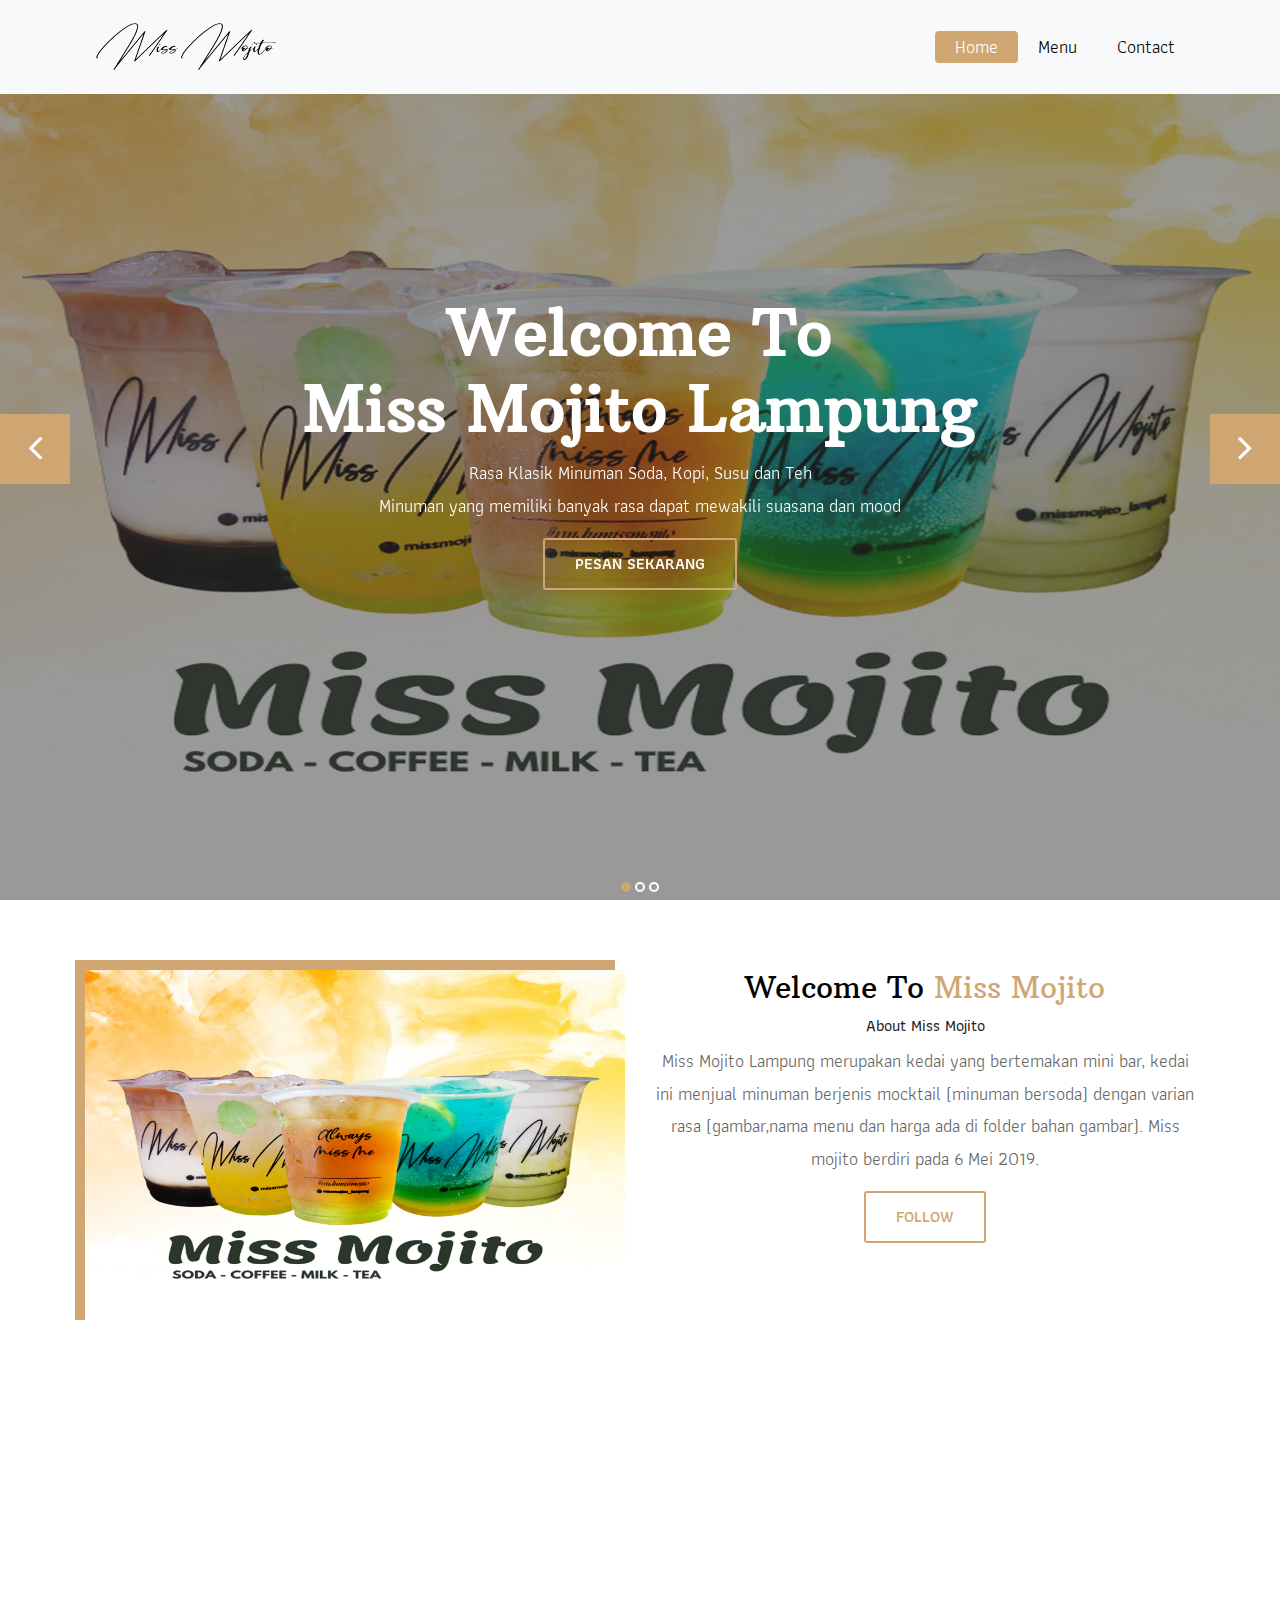
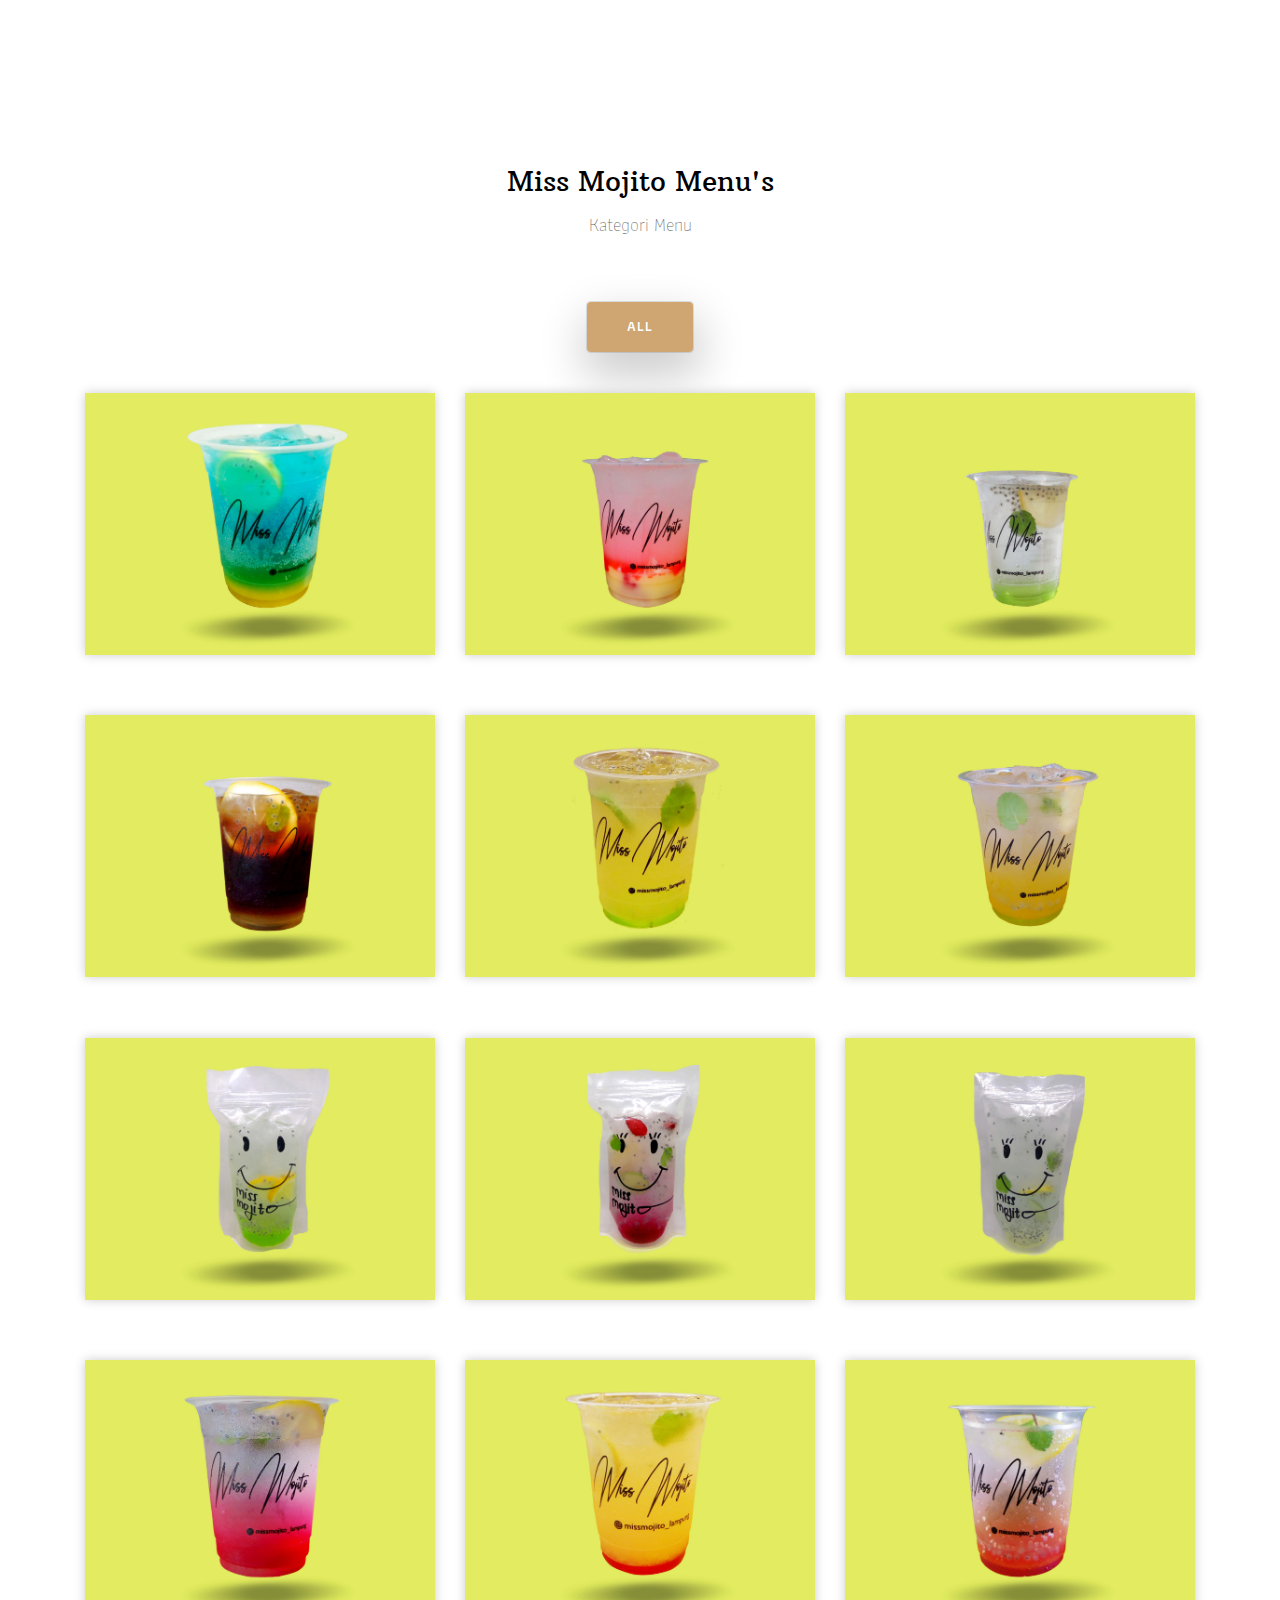
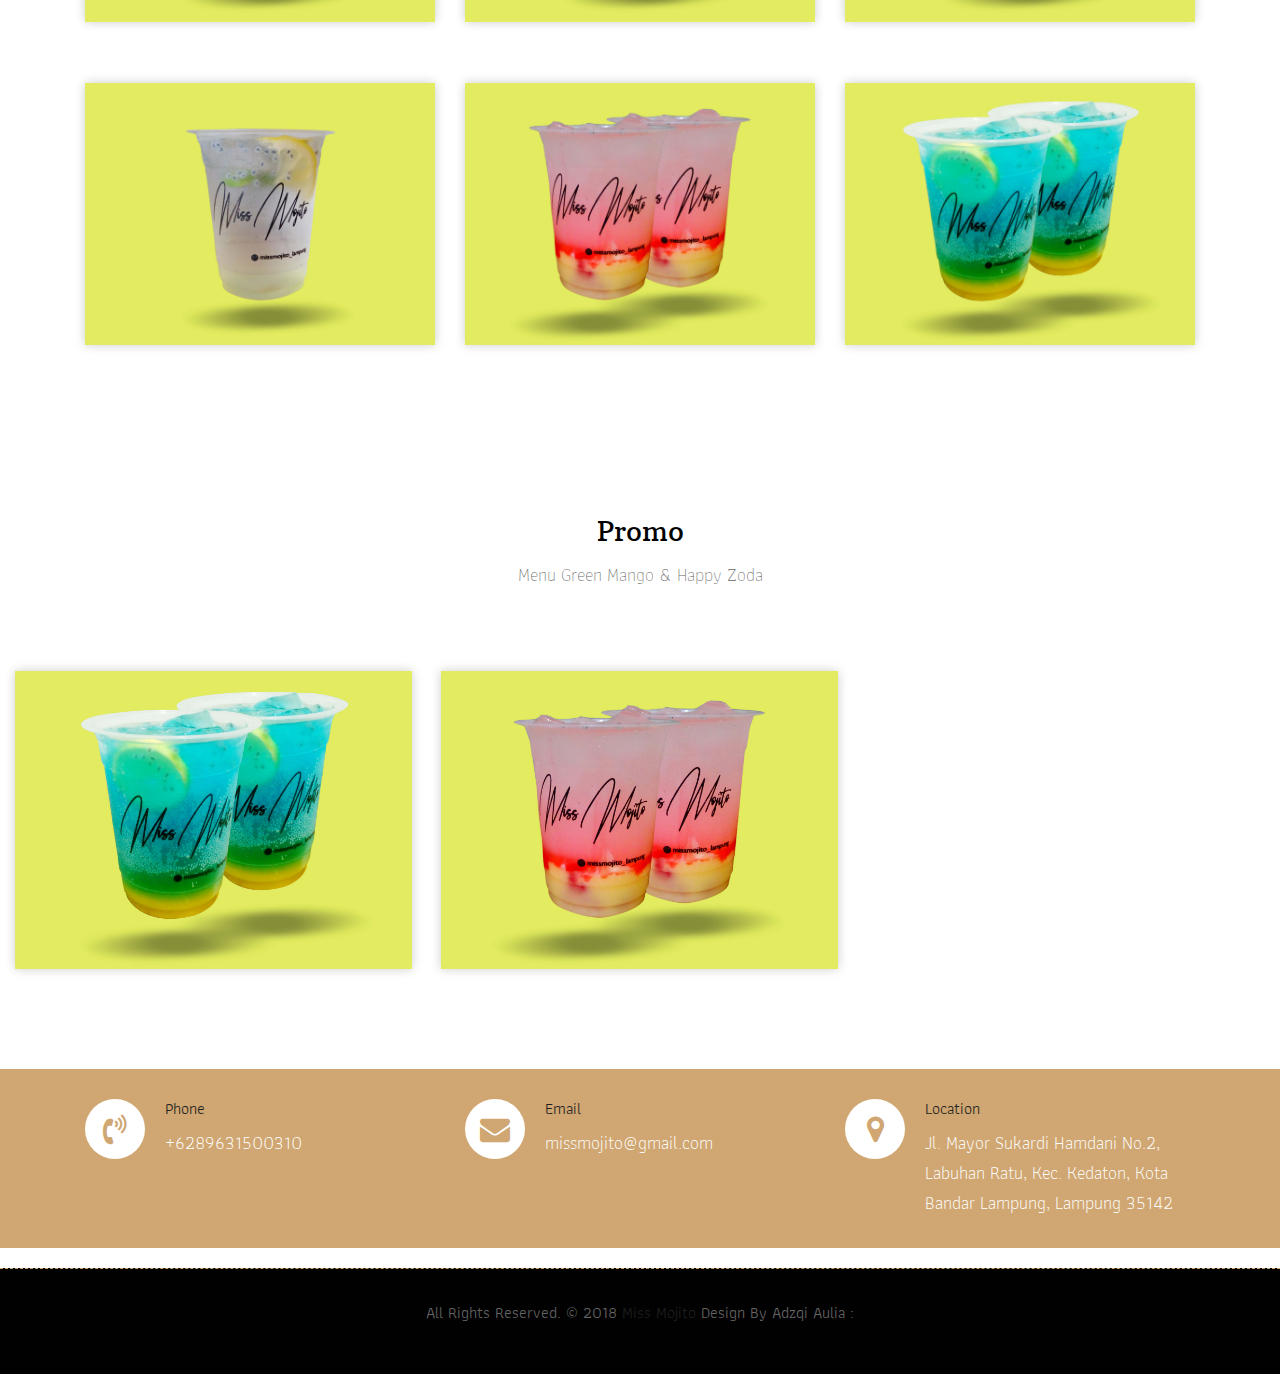
<file: index.html>
<!DOCTYPE html>
<html lang="en"><!-- Basic -->
<head>
	<meta charset="utf-8">
    <meta http-equiv="X-UA-Compatible" content="IE=edge">   
   
    <!-- Mobile Metas -->
    <meta name="viewport" content="width=device-width, initial-scale=1">
 
     <!-- Site Metas -->
    <title>Miss Mojito - Responsive HTML5 Template</title>  
    <meta name="keywords" content="">
    <meta name="description" content="">
    <meta name="author" content="">

    <!-- Site Icons -->
    <link rel="shortcut icon" href="images/favicon.ico" type="image/x-icon">
    <link rel="apple-touch-icon" href="images/apple-touch-icon.png">

    <!-- Bootstrap CSS -->
    <link rel="stylesheet" href="css/bootstrap.min.css">    
	<!-- Site CSS -->
    <link rel="stylesheet" href="css/style.css">    
    <!-- Responsive CSS -->
    <link rel="stylesheet" href="css/responsive.css">
    <!-- Custom CSS -->
    <link rel="stylesheet" href="css/custom.css">

    <!--[if lt IE 9]>
      <script src="https://oss.maxcdn.com/libs/html5shiv/3.7.0/html5shiv.js"></script>
      <script src="https://oss.maxcdn.com/libs/respond.js/1.4.2/respond.min.js"></script>
    <![endif]-->

</head>

<body>
	<!-- Start header -->
	<header class="top-navbar">
		<nav class="navbar navbar-expand-lg navbar-light bg-light">
			<div class="container">
				<a class="navbar-brand" href="index.html">
					<img src="images/logo.png" alt="" />
				</a>
				<button class="navbar-toggler" type="button" data-toggle="collapse" data-target="#navbars-rs-food" aria-controls="navbars-rs-food" aria-expanded="false" aria-label="Toggle navigation">
				  <span class="navbar-toggler-icon"></span>
				</button>
				<div class="collapse navbar-collapse" id="navbars-rs-food">
					<ul class="navbar-nav ml-auto">
						<li class="nav-item active"><a class="nav-link" href="index.html">Home</a></li>
						<li class="nav-item"><a class="nav-link" href="menu.html">Menu</a></li>
						<li class="nav-item"><a class="nav-link" href="contact.html">Contact</a></li>
					</ul>
				</div>
			</div>
		</nav>
	</header>
	<!-- End header -->
	
	<!-- Start slides -->
	<div id="slides" class="cover-slides">
		<ul class="slides-container">
			<li class="text-center">
				<img src="images/slider-01.jpg" alt="">
				<div class="container">
					<div class="row">
						<div class="col-md-12">
							<h1 class="m-b-20"><strong>Welcome To <br> Miss Mojito Lampung</strong></h1>
							<p class="m-b-40">Rasa Klasik Minuman Soda, Kopi, Susu dan Teh  <br> 
							Minuman yang memiliki banyak rasa dapat mewakili suasana dan mood </p>
							<p><a class="btn btn-lg btn-circle btn-outline-new-white" href="https://gofood.link/u/ABYQR">Pesan Sekarang</a></p>
						</div>
					</div>
				</div>
			</li>
			<li class="text-center">
				<img src="images/slider-01.jpg" alt="">
				<div class="container">
					<div class="row">
						<div class="col-md-12">
							<h1 class="m-b-20"><strong>Welcome To <br> Miss Mojito Lampung</strong></h1>
							<p class="m-b-40">Rasa Klasik Minuman Soda, Kopi, Susu dan Teh  <br> 
							Minuman yang memiliki banyak rasa dapat mewakili suasana dan mood </p>
							<p><a class="btn btn-lg btn-circle btn-outline-new-white" href="https://gofood.link/u/ABYQR">Pesan Sekarang</a></p>
						</div>
					</div>
				</div>
			</li>
			<li class="text-center">
				<img src="images/slider-01.jpg" alt="">
				<div class="container">
					<div class="row">
						<div class="col-md-12">
							<h1 class="m-b-20"><strong>Welcome To <br> Miss Mojito Lampung</strong></h1>
							<p class="m-b-40">Rasa Klasik Minuman Soda, Kopi, Susu dan Teh  <br> 
							Minuman yang memiliki banyak rasa dapat mewakili suasana dan mood </p>
							<p><a class="btn btn-lg btn-circle btn-outline-new-white" href="https://gofood.link/u/ABYQR">Pesan Sekarang</a></p>
						</div>
					</div>
				</div>
			</li>
		</ul>
		<div class="slides-navigation">
			<a href="#" class="next"><i class="fa fa-angle-right" aria-hidden="true"></i></a>
			<a href="#" class="prev"><i class="fa fa-angle-left" aria-hidden="true"></i></a>
		</div>
	</div>
	<!-- End slides -->
	
	<!-- Start About -->
	<div class="about-section-box">
		<div class="container">
			<div class="row">
				<div class="col-lg-6 col-md-6 col-sm-12">
					<img src="images/slider-01.jpg" alt="" class="img-fluid">
				</div>
				<div class="col-lg-6 col-md-6 col-sm-12 text-center">
					<div class="inner-column">
						<h1>Welcome To <span> Miss Mojito</span></h1>
						<h4>About Miss Mojito </h4>
						<p>Miss Mojito Lampung merupakan kedai yang bertemakan mini bar, kedai ini menjual minuman berjenis mocktail (minuman bersoda) dengan varian rasa (gambar,nama menu dan harga ada di folder bahan gambar). Miss mojito berdiri pada 6 Mei 2019.						</p>
						<a class="btn btn-lg btn-circle btn-outline-new-white" href="https://www.instagram.com/missmojito_lampung/">Follow</a>
					</div>
				</div>
			</div>
		</div>
	</div>
	<!-- End About -->
	
	<!-- Start QT -->
	<div class="qt-box qt-background">
		<div class="container">
			<div class="row">
				<div class="col-md-8 ml-auto mr-auto text-left">
					<p class="lead ">
						" Minuman bestseller Miss Mojito"
					</p>
					<span class="lead">memiliki rasa ciri khas yang dapat mengekpresikan suasana hati</span>
				</div>
			</div>
		</div>
	</div>
	<!-- End QT -->
	
	<!-- Start Menu -->
	<div class="menu-box">
		<div class="container">
			<div class="row">
				<div class="col-lg-12">
					<div class="heading-title text-center">
						<h2>Miss Mojito Menu's</h2>
						<p>Kategori Menu</p>
					</div>
				</div>
			</div>
			<div class="row">
				<div class="col-lg-12">
					<div class="special-menu text-center">
						<div class="button-group filter-button-group">
							<button class="active" data-filter="*">All</button>
						</div>
					</div>
				</div>
			</div>
				
			<div class="row special-list">
				<div class="col-lg-4 col-md-6 special-grid drinks">
					<div class="gallery-single fix">
						<img src="images/green mango 12K.jpg" class="img-fluid" alt="Image">
						<div class="why-text">
							<h4>Green Mango</h4>
							<p>“soda biru dengan rasa blueberry-mango”
							</p>
							<h5>Rp. 12.000</h5>
						</div>
					</div>
				</div>
				
				<div class="col-lg-4 col-md-6 special-grid drinks">
					<div class="gallery-single fix">
						<img src="images/happy zoda 12K.jpg" class="img-fluid" alt="Image">
						<div class="why-text">
							<h4>Happy zoda 
							</h4>
							<p>“soda putih premium dengan krimmer dan rasa frambozen”</p>
							<h5> Rp. 12.000</h5>
						</div>
					</div>
				</div>
				
				<div class="col-lg-4 col-md-6 special-grid drinks">
					<div class="gallery-single fix">
						<img src="images/leci mojito 10K.jpg" class="img-fluid" alt="Image">
						<div class="why-text">
							<h4>Leci mojito 
							</h4>
							<p>“soda putih dengan rasa leci”</p>
							<h5>Rp. 10.000</h5>
						</div>
					</div>
				</div>
				
				<div class="col-lg-4 col-md-6 special-grid lunch">
					<div class="gallery-single fix">
						<img src="images/lime cola 10K.jpg" class="img-fluid" alt="Image">
						<div class="why-text">
							<h4>Lime cola 
							</h4>
							<p>“cola dengan rasa lemon”</p>
							<h5> Rp. 10.000</h5>
						</div>
					</div>
				</div>
				
				<div class="col-lg-4 col-md-6 special-grid lunch">
					<div class="gallery-single fix">
						<img src="images/morning pulpy 10K.jpg" class="img-fluid" alt="Image">
						<div class="why-text">
							<h4>Morning pulpy 
							</h4>
							<p>“soda putih dengan rasa melon-bulir pulpy orange”</p>
							<h5> Rp. 10.000</h5>
						</div>
					</div>
				</div>
				
				<div class="col-lg-4 col-md-6 special-grid lunch">
					<div class="gallery-single fix">
						<img src="images/morning sunrise 10K.jpg" class="img-fluid" alt="Image">
						<div class="why-text">
							<h4>Morning Sunrise 
							</h4>
							<p>“soda putih dengan rasa melon-orange”</p>
							<h5> Rp. 10.000</h5>
						</div>
					</div>
				</div>
				
				<div class="col-lg-4 col-md-6 special-grid dinner">
					<div class="gallery-single fix">
						<img src="images/pouch leci mojito 11K.jpg" class="img-fluid" alt="Image">
						<div class="why-text">
							<h4>Pouch leci mojito
							</h4>
							<p>"soda putih dengan rasa leci, namun menggunakan kemasan pouch yang lebih menarik"</p>
							<h5> Rp. 11.000</h5>
						</div>
					</div>
				</div>
				
				<div class="col-lg-4 col-md-6 special-grid dinner">
					<div class="gallery-single fix">
						<img src="images/pouch strob mojito 11K.jpg" class="img-fluid" alt="Image">
						<div class="why-text">
							<h4>Pouch strawberry Mojito
							</h4>
							<p>“soda putih dengan rasa strawberry, namun menggunakan kemasan pouch yang lebih menarik"</p>
							<h5> Rp. 11.000</h5>
						</div>
					</div>
				</div>
				
				<div class="col-lg-4 col-md-6 special-grid dinner">
					<div class="gallery-single fix">
						<img src="images/pouch virgin vanila 11K.jpg" class="img-fluid" alt="Image">
						<div class="why-text">
							<h4>Pouch Virgin Vanilla mojito
							</h4>
							<p>“soda putih dengan rasa vanilla, namun menggunakan kemasan pouch yang lebih menarik"</p>
							<h5> Rp. 11.000</h5>
						</div>
					</div>
				</div>

				<div class="col-lg-4 col-md-6 special-grid dinner">
					<div class="gallery-single fix">
						<img src="images/strawberry mojito.jpg" class="img-fluid" alt="Image">
						<div class="why-text">
							<h4>Strawberry Mojito 
							</h4>
							<p>“soda putih dengan rasa strawberry”</p>
							<h5> Rp. 12.000</h5>
						</div>
					</div>
				</div>

				<div class="col-lg-4 col-md-6 special-grid dinner">
					<div class="gallery-single fix">
						<img src="images/summer pulpy.jpg" class="img-fluid" alt="Image">
						<div class="why-text">
							<h4>Summer Pulpy 
							</h4>
							<p>“soda putih dengan rasa strawberry-bulir pulpy orange” </p>
							<h5> Rp. 12.000</h5>
						</div>
					</div>
				</div>
				
				<div class="col-lg-4 col-md-6 special-grid dinner">
					<div class="gallery-single fix">
						<img src="images/summer sunset.jpg" class="img-fluid" alt="Image">
						<div class="why-text">
							<h4>Summer Sunset 
							</h4>
							<p>“soda putih dengan rasa strawberry-orange”  </p>
							<h5> Rp. 12.000</h5>
						</div>
					</div>
				</div>

				<div class="col-lg-4 col-md-6 special-grid dinner">
					<div class="gallery-single fix">
						<img src="images/virgin vanilla.jpg" class="img-fluid" alt="Image">
						<div class="why-text">
							<h4>Virgin Vanilla 
							</h4>
							<p>“soda putih dengan rasa vanilla” </p>
							<h5> Rp. 12.000</h5>
						</div>
					</div>
				</div>

				<div class="col-lg-4 col-md-6 special-grid drinks">
					<div class="gallery-single fix">
						<img src="images/duo happy zoda 23K.jpg" class="img-fluid" alt="Image">
						<div class="why-text">
							<h4>Duo Happy zoda 
							</h4>
							<p>Menu duo memiliki harga yang lebih hemat, BELI 2 LEBIH HEMAT
							</p>
							<h5> Rp. 32.000</h5>
						</div>
					</div>
				</div>

				<div class="col-lg-4 col-md-6 special-grid ">
					<div class="gallery-single fix">
						<img src="images/duo green mango 23K.jpg" class="img-fluid" alt="Image">
						<div class="why-text">
							<h4>Duo Green Mango</h4>
							<p>Menu duo memiliki harga yang lebih hemat, BELI 2 LEBIH HEMAT
							<h5>Rp. 32.000</h5>
						</div>
					</div>
				</div>

			</div>
		</div>
	</div>
	<!-- End Menu -->
	
	<!-- Start Gallery -->
	<div class="gallery-box">
		<div class="container-fluid">
			<div class="row">
				<div class="col-lg-12">
					<div class="heading-title text-center">
						<h2>Promo</h2>
						<p>Menu Green Mango & Happy Zoda </p>
					</div>
				</div>
			</div>

			<div class="row special-list">
				<div class="col-lg-4 col-md-6 special-grid ">
					<div class="gallery-single fix">
						<img src="images/duo green mango 23K.jpg" class="img-fluid" alt="Image">
						<div class="why-text">
							<h4>Duo Green Mango</h4>
							<p>Menu duo memiliki harga yang lebih hemat, BELI 2 LEBIH HEMAT
							<h5>Rp. 32.000</h5>
						</div>
					</div>
				</div>
				
				<div class="col-lg-4 col-md-6 special-grid drinks">
					<div class="gallery-single fix">
						<img src="images/duo happy zoda 23K.jpg" class="img-fluid" alt="Image">
						<div class="why-text">
							<h4>Duo Happy zoda 
							</h4>
							<p>Menu duo memiliki harga yang lebih hemat, BELI 2 LEBIH HEMAT
							</p>
							<h5> Rp. 32.000</h5>
						</div>
					</div>
				</div>
			</div>
		</div>
	</div>
	<!-- End Gallery -->
	
	<!-- Start Contact info -->
	<div class="contact-imfo-box">
		<div class="container">
			<div class="row">
				<div class="col-md-4">
					<i class="fa fa-volume-control-phone"></i>
					<div class="overflow-hidden">
						<h4>Phone</h4>
						<p class="lead">
							+6289631500310
						</p>
					</div>
				</div>
				<div class="col-md-4">
					<i class="fa fa-envelope"></i>
					<div class="overflow-hidden">
						<h4>Email</h4>
						<p class="lead">
							missmojito@gmail.com
						</p>
					</div>
				</div>
				<div class="col-md-4">
					<i class="fa fa-map-marker"></i>
					<div class="overflow-hidden">
						<h4>Location</h4>
						<p class="lead">
							Jl. Mayor Sukardi Hamdani No.2, Labuhan Ratu, Kec. Kedaton, Kota Bandar Lampung, Lampung 35142
						</p>
					</div>
				</div>
			</div>
		</div>
	</div>
	<!-- End Contact info -->
	
	<!-- Start Footer -->
		<div class="copyright">
			<div class="container">
				<div class="row">
					<div class="col-lg-12">
						<p class="company-name">All Rights Reserved. &copy; 2018 <a href="#">Miss Mojito</a> Design By Adzqi Aulia : 
						</p>
					</div>
				</div>
			</div>
		</div>
		
	</footer>
	<!-- End Footer -->
	
	<a href="#" id="back-to-top" title="Back to top" style="display: none;">&uarr;</a>

	<!-- ALL JS FILES -->
	<script src="js/jquery-3.2.1.min.js"></script>
	<script src="js/popper.min.js"></script>
	<script src="js/bootstrap.min.js"></script>
    <!-- ALL PLUGINS -->
	<script src="js/jquery.superslides.min.js"></script>
	<script src="js/images-loded.min.js"></script>
	<script src="js/isotope.min.js"></script>
	<script src="js/baguetteBox.min.js"></script>
	<script src="js/form-validator.min.js"></script>
    <script src="js/contact-form-script.js"></script>
    <script src="js/custom.js"></script>
</body>
</html>
</file>
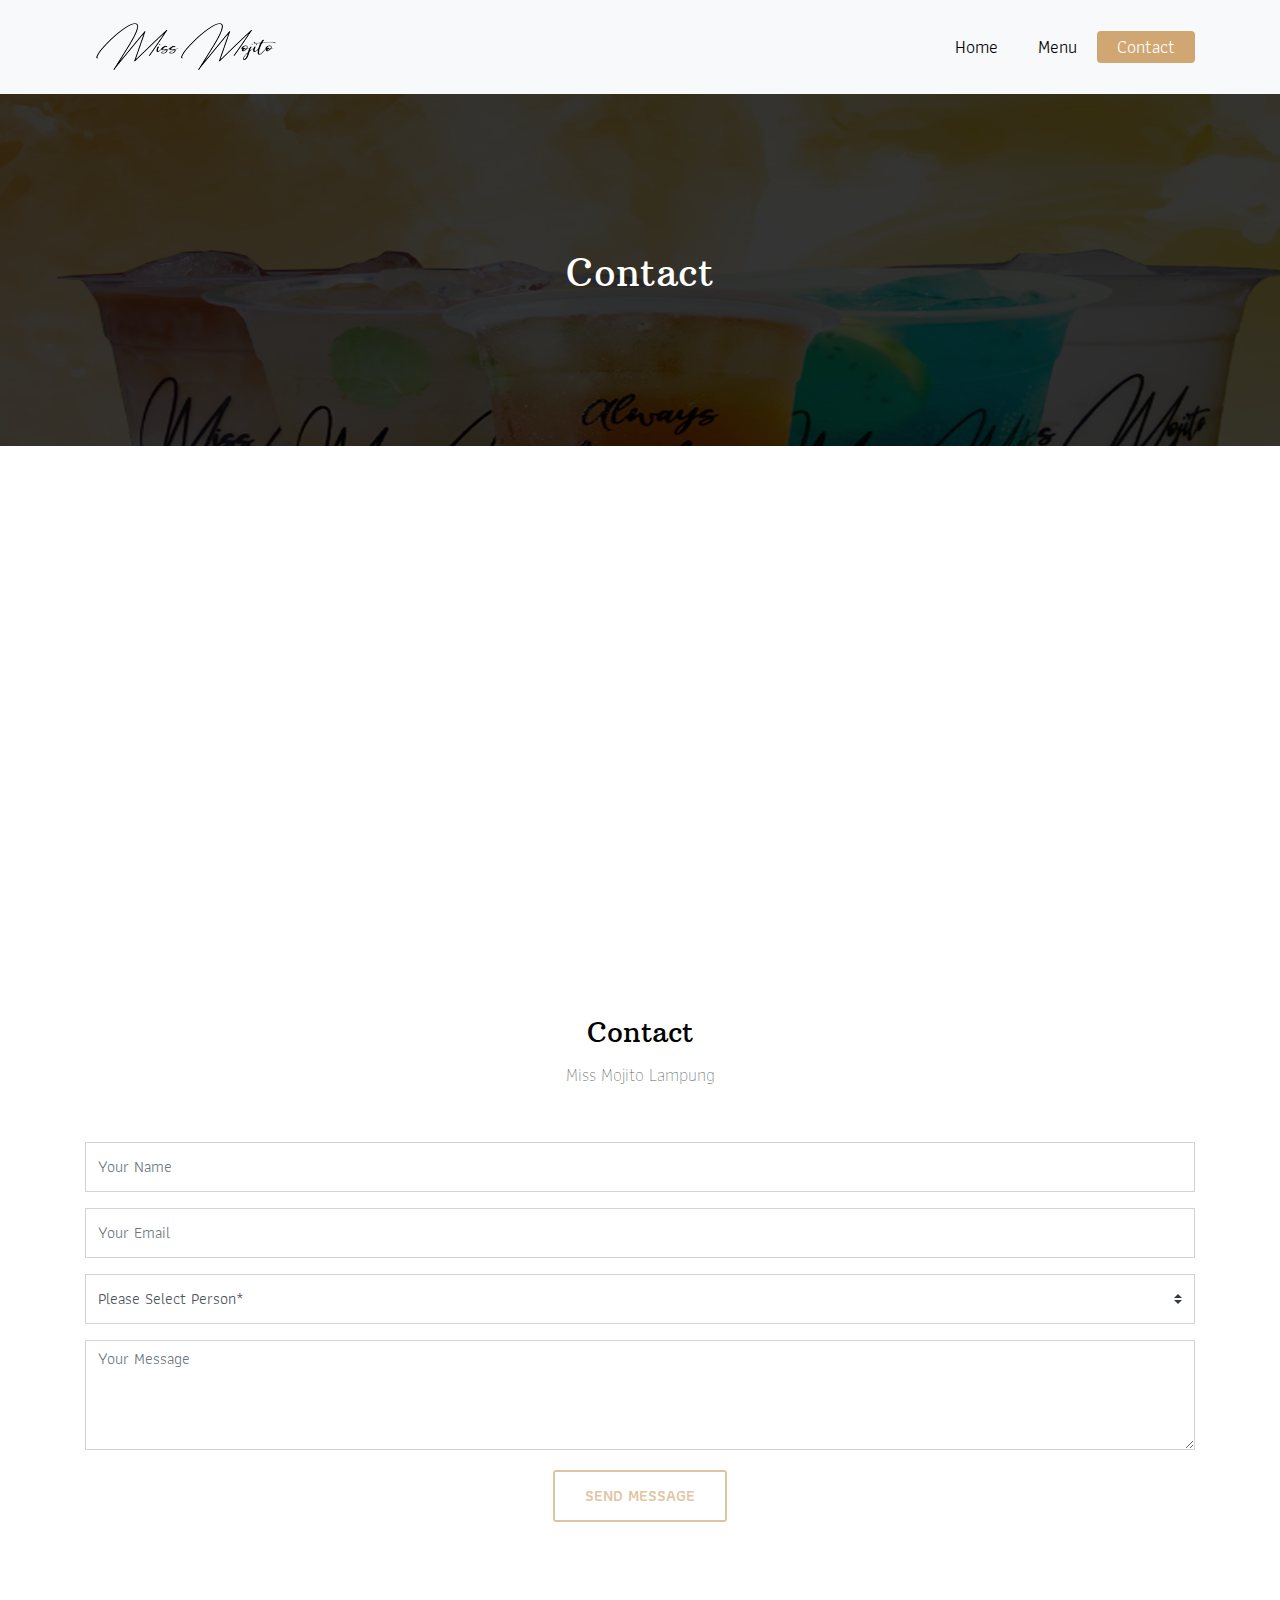
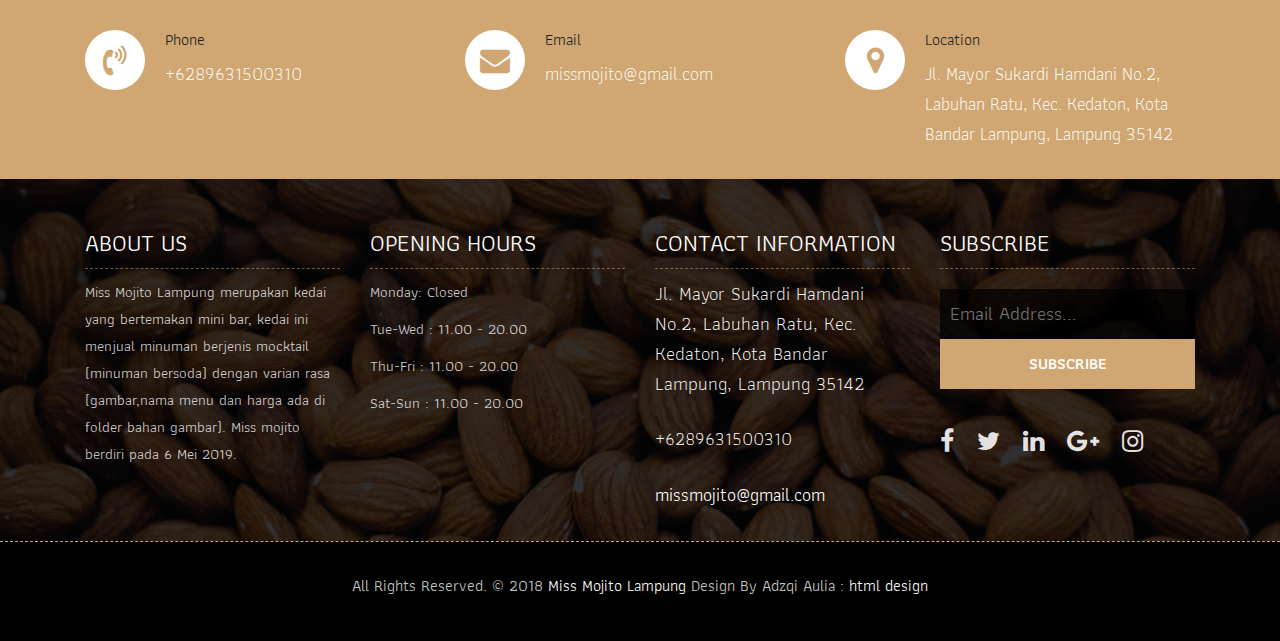
<file: contact.html>
<!DOCTYPE html>
<html lang="en"><!-- Basic -->
<head>
	<meta charset="utf-8">
    <meta http-equiv="X-UA-Compatible" content="IE=edge">   
   
    <!-- Mobile Metas -->
    <meta name="viewport" content="width=device-width, initial-scale=1">
 
     <!-- Site Metas -->
    <title>Miss Mojito - Responsive HTML5 Template</title>  
    <meta name="keywords" content="">
    <meta name="description" content="">
    <meta name="author" content="">

    <!-- Site Icons -->
    <link rel="shortcut icon" href="images/favicon.ico" type="image/x-icon">
    <link rel="apple-touch-icon" href="images/apple-touch-icon.png">

    <!-- Bootstrap CSS -->
    <link rel="stylesheet" href="css/bootstrap.min.css">    
	<!-- Site CSS -->
    <link rel="stylesheet" href="css/style.css">    
    <!-- Responsive CSS -->
    <link rel="stylesheet" href="css/responsive.css">
    <!-- Custom CSS -->
    <link rel="stylesheet" href="css/custom.css">

    <!--[if lt IE 9]>
      <script src="https://oss.maxcdn.com/libs/html5shiv/3.7.0/html5shiv.js"></script>
      <script src="https://oss.maxcdn.com/libs/respond.js/1.4.2/respond.min.js"></script>
    <![endif]-->

</head>

<body>
	<!-- Start header -->
	<header class="top-navbar">
		<nav class="navbar navbar-expand-lg navbar-light bg-light">
			<div class="container">
				<a class="navbar-brand" href="index.html">
					<img src="images/logo.png" alt="" />
				</a>
				<button class="navbar-toggler" type="button" data-toggle="collapse" data-target="#navbars-rs-food" aria-controls="navbars-rs-food" aria-expanded="false" aria-label="Toggle navigation">
				  <span class="navbar-toggler-icon"></span>
				</button>
				<div class="collapse navbar-collapse" id="navbars-rs-food">
					<ul class="navbar-nav ml-auto">
						<li class="nav-item"><a class="nav-link" href="index.html">Home</a></li>
						<li class="nav-item"><a class="nav-link" href="menu.html">Menu</a></li>
						<li class="nav-item active"><a class="nav-link" href="contact.html">Contact</a></li>
					</ul>
				</div>
			</div>
		</nav>
	</header>
	<!-- End header -->
	
	<!-- Start All Pages -->
	<div class="all-page-title page-breadcrumb">
		<div class="container text-center">
			<div class="row">
				<div class="col-lg-12">
					<h1>Contact</h1>
				</div>
			</div>
		</div>
	</div>
	<!-- End All Pages -->
	
	<!-- Start Contact -->
	<div class="map-full">
	<iframe src="https://www.google.com/maps/embed?pb=!1m18!1m12!1m3!1d1986.1200305271461!2d105.25134015802017!3d-5.380325899024364!2m3!1f0!2f0!3f0!3m2!1i1024!2i768!4f13.1!3m3!1m2!1s0x2e40db5e3daf4173%3A0xcb6dfa64817e7e71!2sMiss%20Mojito%20Lampung!5e0!3m2!1sid!2sid!4v1605895097100!5m2!1sid!2sid" width="600" height="450" frameborder="0" style="border:0;" allowfullscreen="" aria-hidden="false" tabindex="0"></iframe>
	</div>
	<div class="contact-box">
		<div class="container">
			<div class="row">
				<div class="col-lg-12">
					<div class="heading-title text-center">
						<h2>Contact</h2>
						<p>Miss Mojito Lampung</p>
					</div>
				</div>
			</div>
			<div class="row">
				<div class="col-lg-12">
					<form id="contactForm">
						<div class="row">
							<div class="col-md-12">
								<div class="form-group">
									<input type="text" class="form-control" id="name" name="name" placeholder="Your Name" required data-error="Please enter your name">
									<div class="help-block with-errors"></div>
								</div>                                 
							</div>
							<div class="col-md-12">
								<div class="form-group">
									<input type="text" placeholder="Your Email" id="email" class="form-control" name="name" required data-error="Please enter your email">
									<div class="help-block with-errors"></div>
								</div> 
							</div>
							<div class="col-md-12">
								<div class="form-group">
									<select class="custom-select d-block form-control" id="guest" required data-error="Please Select Person">
									  <option disabled selected>Please Select Person*</option>
									  <option value="1">1</option>
									  <option value="2">2</option>
									  <option value="3">3</option>
									  <option value="4">4</option>
									  <option value="5">5</option>
									</select>
									<div class="help-block with-errors"></div>
								</div> 
							</div>
							<div class="col-md-12">
								<div class="form-group"> 
									<textarea class="form-control" id="message" placeholder="Your Message" rows="4" data-error="Write your message" required></textarea>
									<div class="help-block with-errors"></div>
								</div>
								<div class="submit-button text-center">
									<button class="btn btn-common" id="submit" type="submit">Send Message</button>
									<div id="msgSubmit" class="h3 text-center hidden"></div> 
									<div class="clearfix"></div> 
								</div>
							</div>
						</div>            
					</form>
				</div>
			</div>
		</div>
	</div>
	<!-- End Contact -->
	
	<!-- Start Contact info -->
	<div class="contact-imfo-box">
		<div class="container">
			<div class="row">
				<div class="col-md-4">
					<i class="fa fa-volume-control-phone"></i>
					<div class="overflow-hidden">
						<h4>Phone</h4>
						<p class="lead">
							+6289631500310
						</p>
					</div>
				</div>
				<div class="col-md-4">
					<i class="fa fa-envelope"></i>
					<div class="overflow-hidden">
						<h4>Email</h4>
						<p class="lead">
							missmojito@gmail.com
						</p>
					</div>
				</div>
				<div class="col-md-4">
					<i class="fa fa-map-marker"></i>
					<div class="overflow-hidden">
						<h4>Location</h4>
						<p class="lead">
							Jl. Mayor Sukardi Hamdani No.2, Labuhan Ratu, Kec. Kedaton, Kota Bandar Lampung, Lampung 35142
						</p>
					</div>
				</div>
			</div>
		</div>
	</div>
	<!-- End Contact info -->
	
	<!-- Start Footer -->
	<footer class="footer-area bg-f">
		<div class="container">
			<div class="row">
				<div class="col-lg-3 col-md-6">
					<h3>About Us</h3>
					<p>Miss Mojito Lampung merupakan kedai yang bertemakan mini bar, kedai ini menjual minuman berjenis mocktail (minuman bersoda) dengan varian rasa (gambar,nama menu dan harga ada di folder bahan gambar). Miss mojito berdiri pada 6 Mei 2019.</p>
				</div>
				<div class="col-lg-3 col-md-6">
					<h3>Opening hours</h3>
					<p><span class="text-color">Monday: </span>Closed</p>
					<p><span class="text-color">Tue-Wed :</span> 11.00 - 20.00</p>
					<p><span class="text-color">Thu-Fri :</span> 11.00 - 20.00</p>
					<p><span class="text-color">Sat-Sun :</span> 11.00 - 20.00</p>
				</div>
				<div class="col-lg-3 col-md-6">
					<h3>Contact information</h3>
					<p class="lead">Jl. Mayor Sukardi Hamdani No.2, Labuhan Ratu, Kec. Kedaton, Kota Bandar Lampung, Lampung 35142</p>
					<p class="lead"><a href="#">+6289631500310</a></p>
					<p><a href="#"> missmojito@gmail.com</a></p>
				</div>
				<div class="col-lg-3 col-md-6">
					<h3>Subscribe</h3>
					<div class="subscribe_form">
						<form class="subscribe_form">
							<input name="EMAIL" id="subs-email" class="form_input" placeholder="Email Address..." type="email">
							<button type="submit" class="submit">SUBSCRIBE</button>
							<div class="clearfix"></div>
						</form>
					</div>
					<ul class="list-inline f-social">
						<li class="list-inline-item"><a href="#"><i class="fa fa-facebook" aria-hidden="true"></i></a></li>
						<li class="list-inline-item"><a href="#"><i class="fa fa-twitter" aria-hidden="true"></i></a></li>
						<li class="list-inline-item"><a href="#"><i class="fa fa-linkedin" aria-hidden="true"></i></a></li>
						<li class="list-inline-item"><a href="#"><i class="fa fa-google-plus" aria-hidden="true"></i></a></li>
						<li class="list-inline-item"><a href="#"><i class="fa fa-instagram" aria-hidden="true"></i></a></li>
					</ul>
				</div>
			</div>
		</div>
		
		<div class="copyright">
			<div class="container">
				<div class="row">
					<div class="col-lg-12">
						<p class="company-name">All Rights Reserved. &copy; 2018 <a href="#">Miss Mojito Lampung</a> Design By Adzqi Aulia : 
					<a href="https://html.design/">html design</a></p>
					</div>
				</div>
			</div>
		</div>
		
	</footer>
	<!-- End Footer -->
	
	<a href="#" id="back-to-top" title="Back to top" style="display: none;">&uarr;</a>

	<!-- ALL JS FILES -->
	<script src="js/jquery-3.2.1.min.js"></script>
	<script src="js/popper.min.js"></script>
	<script src="js/bootstrap.min.js"></script>
    <!-- ALL PLUGINS -->
	
	<script src="js/jquery.superslides.min.js"></script>
	<script src="js/images-loded.min.js"></script>
	<script src="js/isotope.min.js"></script>
	<script src="js/baguetteBox.min.js"></script>
	<script src="js/jquery.mapify.js"></script>
	<script src="js/form-validator.min.js"></script>
    <script src="js/contact-form-script.js"></script>
    <script src="js/custom.js"></script>
	<script>
		$('.map-full').mapify({
			points: [
				{
					lat: 40.7143528,
					lng: -74.0059731,
					marker: true,
					title: 'Marker title',
					infoWindow: 'Yamifood Restaurant'
				}
			]
		});	
	</script>
</body>
</html>
</file>
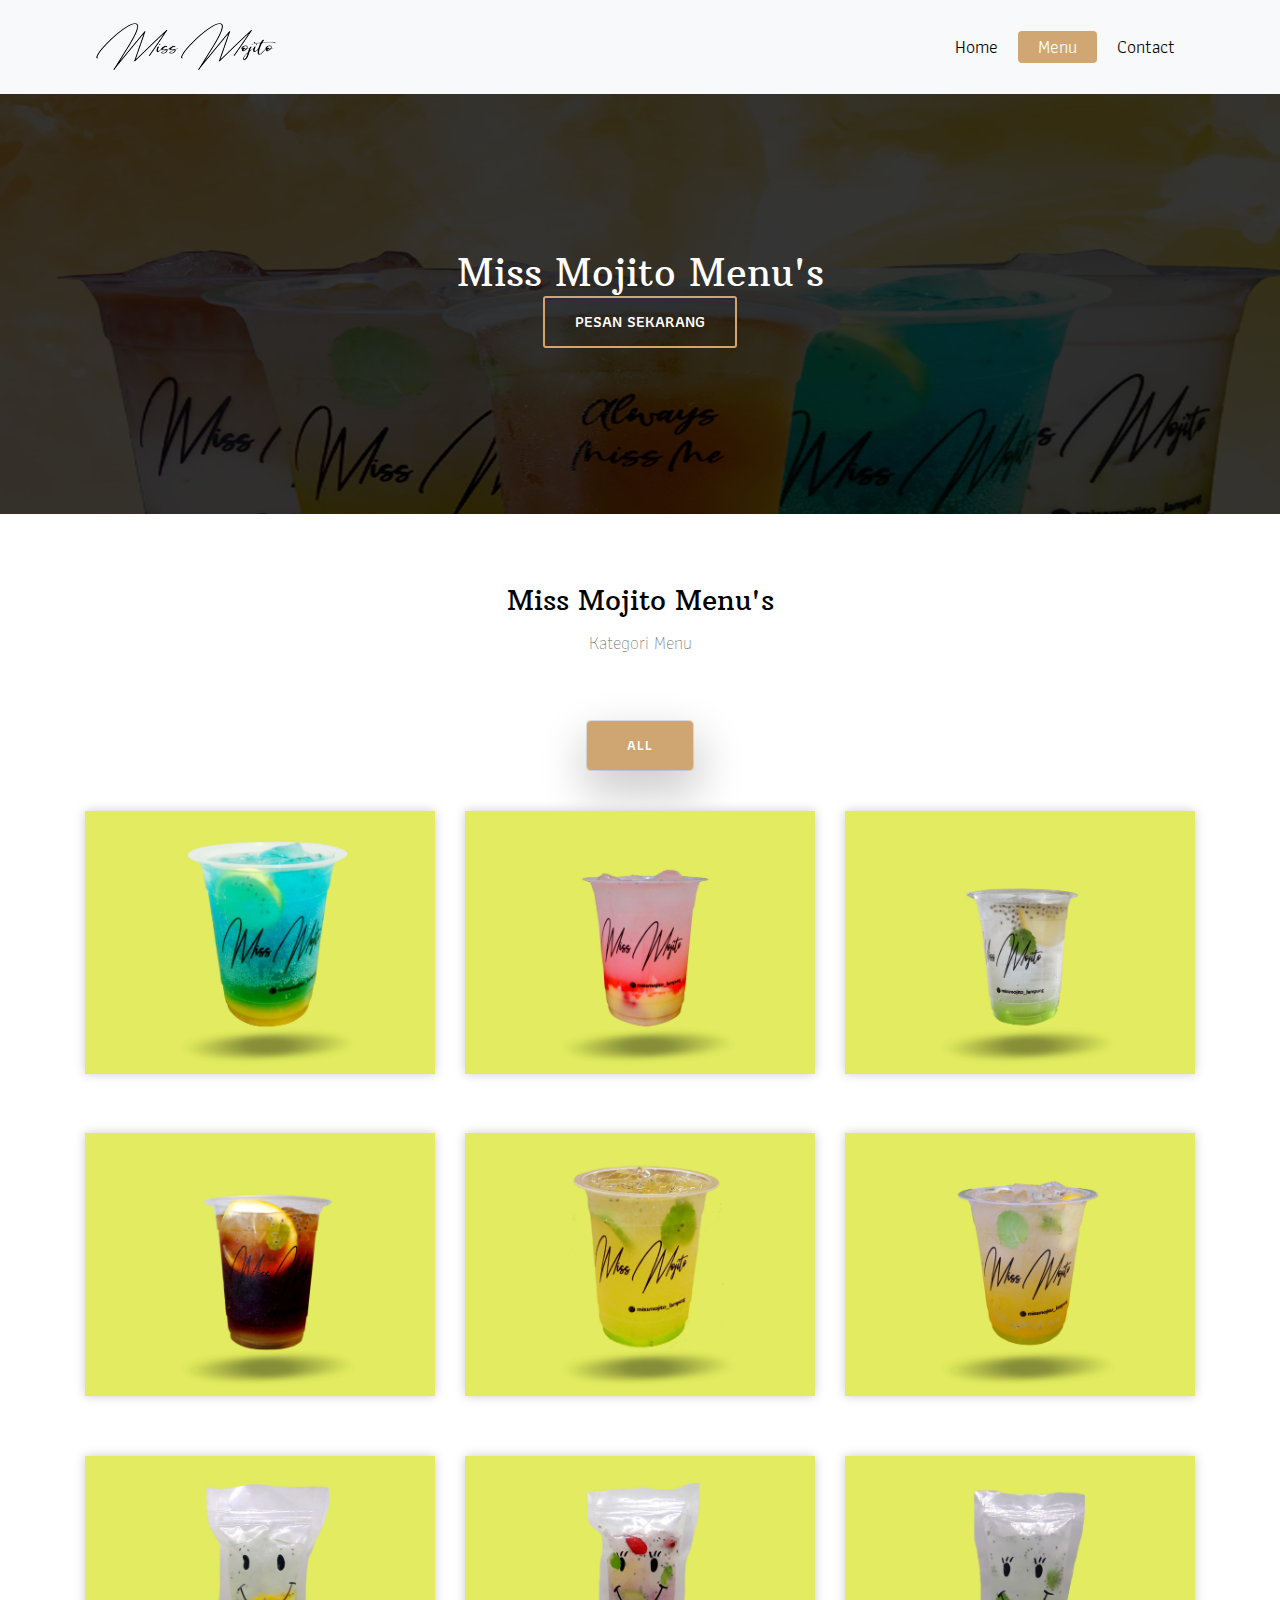
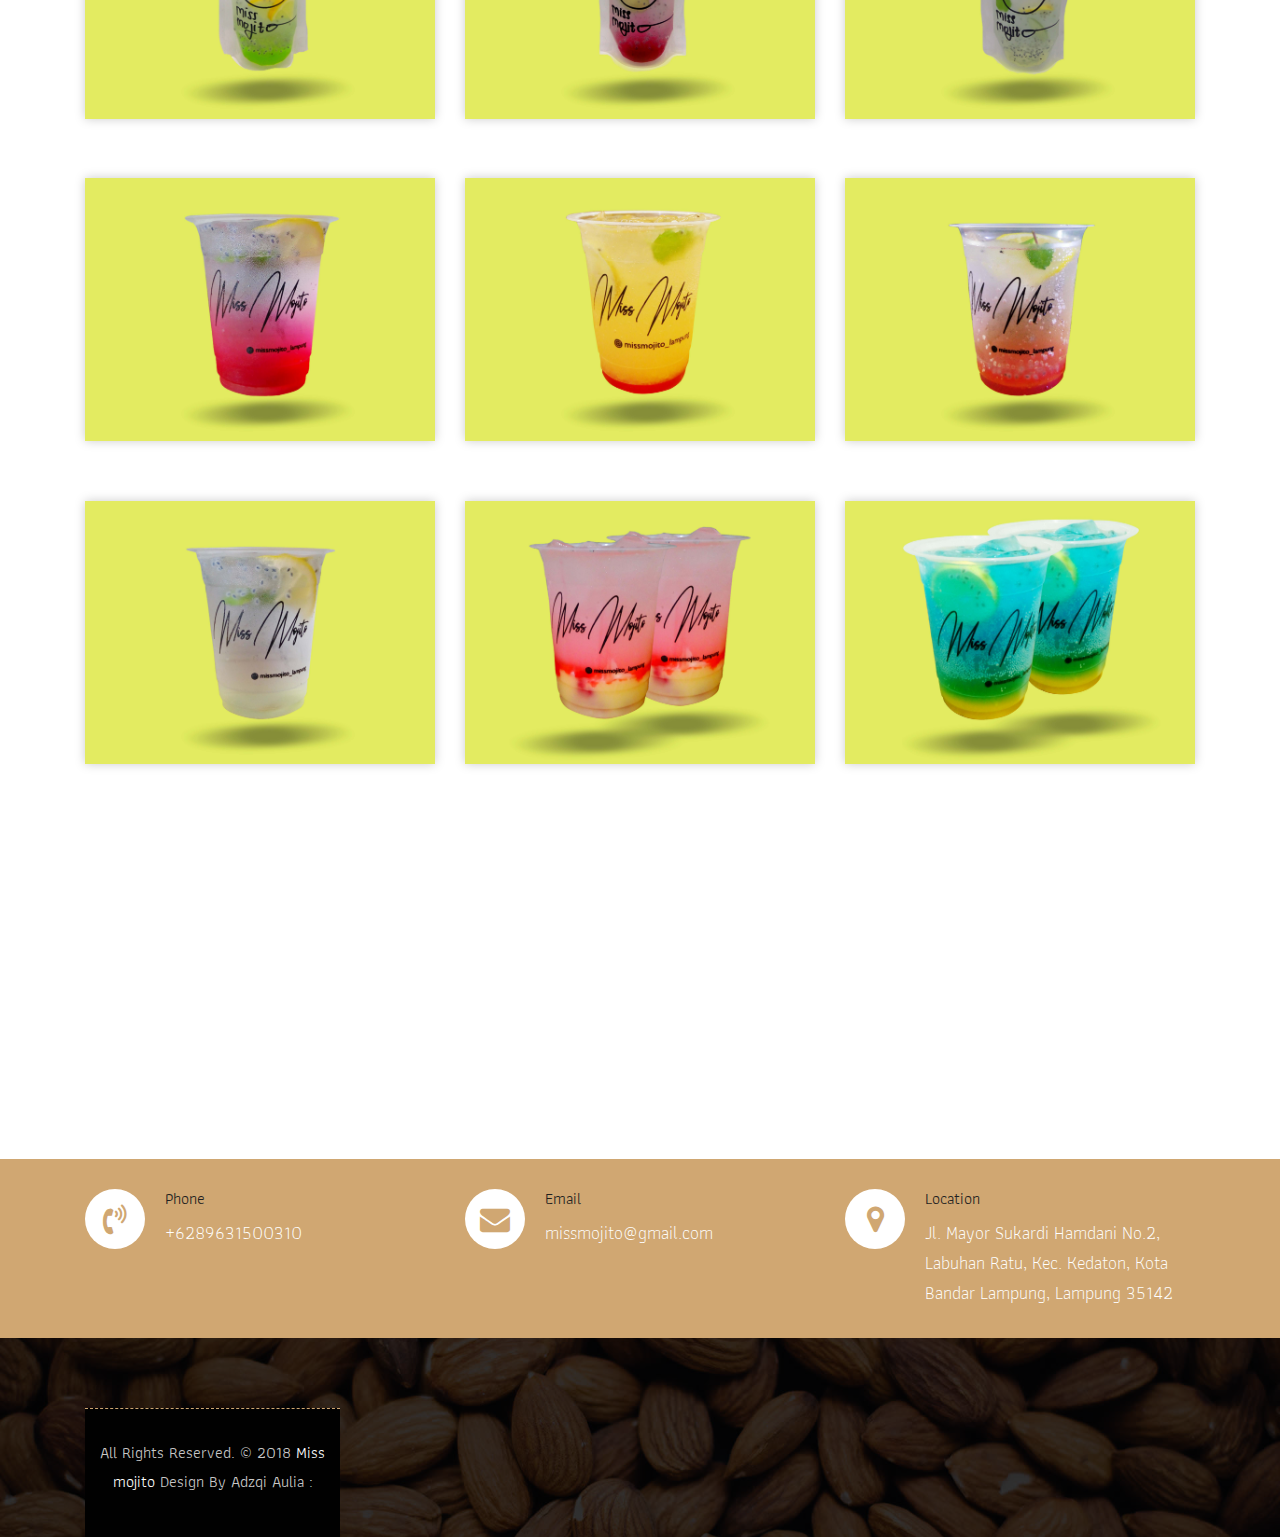
<file: menu.html>
<!DOCTYPE html>
<html lang="en"><!-- Basic -->
<head>
	<meta charset="utf-8">
    <meta http-equiv="X-UA-Compatible" content="IE=edge">   
   
    <!-- Mobile Metas -->
    <meta name="viewport" content="width=device-width, initial-scale=1">
 
     <!-- Site Metas -->
    <title>Miss Mojito - Responsive HTML5 Template</title>  
    <meta name="keywords" content="">
    <meta name="description" content="">
    <meta name="author" content="">

    <!-- Site Icons -->
    <link rel="shortcut icon" href="images/favicon.ico" type="image/x-icon">
    <link rel="apple-touch-icon" href="images/apple-touch-icon.png">

    <!-- Bootstrap CSS -->
    <link rel="stylesheet" href="css/bootstrap.min.css">    
	<!-- Site CSS -->
    <link rel="stylesheet" href="css/style.css">    
    <!-- Responsive CSS -->
    <link rel="stylesheet" href="css/responsive.css">
    <!-- Custom CSS -->
    <link rel="stylesheet" href="css/custom.css">

    <!--[if lt IE 9]>
      <script src="https://oss.maxcdn.com/libs/html5shiv/3.7.0/html5shiv.js"></script>
      <script src="https://oss.maxcdn.com/libs/respond.js/1.4.2/respond.min.js"></script>
    <![endif]-->

</head>

<body>
	<!-- Start header -->
	<header class="top-navbar">
		<nav class="navbar navbar-expand-lg navbar-light bg-light">
			<div class="container">
				<a class="navbar-brand" href="index.html">
					<img src="images/logo.png" alt="" />
				</a>
				<button class="navbar-toggler" type="button" data-toggle="collapse" data-target="#navbars-rs-food" aria-controls="navbars-rs-food" aria-expanded="false" aria-label="Toggle navigation">
				  <span class="navbar-toggler-icon"></span>
				</button>
				<div class="collapse navbar-collapse" id="navbars-rs-food">
					<ul class="navbar-nav ml-auto">
						<li class="nav-item"><a class="nav-link" href="index.html">Home</a></li>
						<li class="nav-item active"><a class="nav-link" href="menu.html">Menu</a></li>
						<li class="nav-item"><a class="nav-link" href="contact.html">Contact</a></li>
					</ul>
				</div>
			</div>
		</nav>
	</header>
	<!-- End header -->
	
	<!-- Start All Pages -->
	<div class="all-page-title page-breadcrumb">
		<div class="container text-center">
			<div class="row">
				<div class="col-lg-12">
					<h1>Miss Mojito Menu's</h1>
					<p><a class="btn btn-lg btn-circle btn-outline-new-white" href="https://gofood.link/u/ABYQR">Pesan Sekarang</a></p>
				</div>
			</div>
		</div>
	</div>
	<!-- End All Pages -->
	
<!-- Start Menu -->
<div class="menu-box">
	<div class="container">
		<div class="row">
			<div class="col-lg-12">
				<div class="heading-title text-center">
					<h2>Miss Mojito Menu's</h2>
					<p>Kategori Menu</p>
				</div>
			</div>
		</div>
		<div class="row">
			<div class="col-lg-12">
				<div class="special-menu text-center">
					<div class="button-group filter-button-group">
						<button class="active" data-filter="*">All</button>
					</div>
				</div>
			</div>
		</div>
			
		<div class="row special-list">
			<div class="col-lg-4 col-md-6 special-grid drinks">
				<div class="gallery-single fix">
					<img src="images/green mango 12K.jpg" class="img-fluid" alt="Image">
					<div class="why-text">
						<h4>Green Mango</h4>
						<p>“soda biru dengan rasa blueberry-mango”
						</p>
						<h5>Rp. 12.000</h5>
					</div>
				</div>
			</div>
			
			<div class="col-lg-4 col-md-6 special-grid drinks">
				<div class="gallery-single fix">
					<img src="images/happy zoda 12K.jpg" class="img-fluid" alt="Image">
					<div class="why-text">
						<h4>Happy zoda 
						</h4>
						<p>“soda putih premium dengan krimmer dan rasa frambozen”</p>
						<h5> Rp. 12.000</h5>
					</div>
				</div>
			</div>
			
			<div class="col-lg-4 col-md-6 special-grid drinks">
				<div class="gallery-single fix">
					<img src="images/leci mojito 10K.jpg" class="img-fluid" alt="Image">
					<div class="why-text">
						<h4>Leci mojito 
						</h4>
						<p>“soda putih dengan rasa leci”</p>
						<h5>Rp. 10.000</h5>
					</div>
				</div>
			</div>
			
			<div class="col-lg-4 col-md-6 special-grid lunch">
				<div class="gallery-single fix">
					<img src="images/lime cola 10K.jpg" class="img-fluid" alt="Image">
					<div class="why-text">
						<h4>Lime cola 
						</h4>
						<p>“cola dengan rasa lemon”</p>
						<h5> Rp. 10.000</h5>
					</div>
				</div>
			</div>
			
			<div class="col-lg-4 col-md-6 special-grid lunch">
				<div class="gallery-single fix">
					<img src="images/morning pulpy 10K.jpg" class="img-fluid" alt="Image">
					<div class="why-text">
						<h4>Morning pulpy 
						</h4>
						<p>“soda putih dengan rasa melon-bulir pulpy orange”</p>
						<h5> Rp. 10.000</h5>
					</div>
				</div>
			</div>
			
			<div class="col-lg-4 col-md-6 special-grid lunch">
				<div class="gallery-single fix">
					<img src="images/morning sunrise 10K.jpg" class="img-fluid" alt="Image">
					<div class="why-text">
						<h4>Morning Sunrise 
						</h4>
						<p>“soda putih dengan rasa melon-orange”</p>
						<h5> Rp. 10.000</h5>
					</div>
				</div>
			</div>
			
			<div class="col-lg-4 col-md-6 special-grid dinner">
				<div class="gallery-single fix">
					<img src="images/pouch leci mojito 11K.jpg" class="img-fluid" alt="Image">
					<div class="why-text">
						<h4>Pouch leci mojito
						</h4>
						<p>"soda putih dengan rasa leci, namun menggunakan kemasan pouch yang lebih menarik"</p>
						<h5> Rp. 11.000</h5>
					</div>
				</div>
			</div>
			
			<div class="col-lg-4 col-md-6 special-grid dinner">
				<div class="gallery-single fix">
					<img src="images/pouch strob mojito 11K.jpg" class="img-fluid" alt="Image">
					<div class="why-text">
						<h4>Pouch strawberry Mojito
						</h4>
						<p>“soda putih dengan rasa strawberry, namun menggunakan kemasan pouch yang lebih menarik"</p>
						<h5> Rp. 11.000</h5>
					</div>
				</div>
			</div>
			
			<div class="col-lg-4 col-md-6 special-grid dinner">
				<div class="gallery-single fix">
					<img src="images/pouch virgin vanila 11K.jpg" class="img-fluid" alt="Image">
					<div class="why-text">
						<h4>Pouch Virgin Vanilla mojito
						</h4>
						<p>“soda putih dengan rasa vanilla, namun menggunakan kemasan pouch yang lebih menarik"</p>
						<h5> Rp. 11.000</h5>
					</div>
				</div>
			</div>

			<div class="col-lg-4 col-md-6 special-grid dinner">
				<div class="gallery-single fix">
					<img src="images/strawberry mojito.jpg" class="img-fluid" alt="Image">
					<div class="why-text">
						<h4>Strawberry Mojito 
						</h4>
						<p>“soda putih dengan rasa strawberry”</p>
						<h5> Rp. 12.000</h5>
					</div>
				</div>
			</div>

			<div class="col-lg-4 col-md-6 special-grid dinner">
				<div class="gallery-single fix">
					<img src="images/summer pulpy.jpg" class="img-fluid" alt="Image">
					<div class="why-text">
						<h4>Summer Pulpy 
						</h4>
						<p>“soda putih dengan rasa strawberry-bulir pulpy orange” </p>
						<h5> Rp. 12.000</h5>
					</div>
				</div>
			</div>
			
			<div class="col-lg-4 col-md-6 special-grid dinner">
				<div class="gallery-single fix">
					<img src="images/summer sunset.jpg" class="img-fluid" alt="Image">
					<div class="why-text">
						<h4>Summer Sunset 
						</h4>
						<p>“soda putih dengan rasa strawberry-orange”  </p>
						<h5> Rp. 12.000</h5>
					</div>
				</div>
			</div>

			<div class="col-lg-4 col-md-6 special-grid dinner">
				<div class="gallery-single fix">
					<img src="images/virgin vanilla.jpg" class="img-fluid" alt="Image">
					<div class="why-text">
						<h4>Virgin Vanilla 
						</h4>
						<p>“soda putih dengan rasa vanilla” </p>
						<h5> Rp. 12.000</h5>
					</div>
				</div>
			</div>

			<div class="col-lg-4 col-md-6 special-grid drinks">
				<div class="gallery-single fix">
					<img src="images/duo happy zoda 23K.jpg" class="img-fluid" alt="Image">
					<div class="why-text">
						<h4>Duo Happy zoda 
						</h4>
						<p>Menu duo memiliki harga yang lebih hemat, BELI 2 LEBIH HEMAT
						</p>
						<h5> Rp. 32.000</h5>
					</div>
				</div>
			</div>

			<div class="col-lg-4 col-md-6 special-grid ">
				<div class="gallery-single fix">
					<img src="images/duo green mango 23K.jpg" class="img-fluid" alt="Image">
					<div class="why-text">
						<h4>Duo Green Mango</h4>
						<p>Menu duo memiliki harga yang lebih hemat, BELI 2 LEBIH HEMAT
						<h5>Rp. 32.000</h5>
					</div>
				</div>
			</div>

		</div>
	</div>
</div>
<!-- End Menu -->

	
	<!-- Start QT -->
	<div class="qt-box qt-background">
		<div class="container">
			<div class="row">
				<div class="col-md-8 ml-auto mr-auto text-left">
					<p class="lead ">
						" Minuman bestseller Miss Mojito"
					</p>
					<span class="lead">memiliki rasa ciri khas yang dapat mengekpresikan suasana hati</span>
				</div>
			</div>
		</div>
	</div>
	<!-- End QT -->
	
	
	<!-- Start Contact info -->
	<div class="contact-imfo-box">
		<div class="container">
			<div class="row">
				<div class="col-md-4">
					<i class="fa fa-volume-control-phone"></i>
					<div class="overflow-hidden">
						<h4>Phone</h4>
						<p class="lead">
							+6289631500310
						</p>
					</div>
				</div>
				<div class="col-md-4">
					<i class="fa fa-envelope"></i>
					<div class="overflow-hidden">
						<h4>Email</h4>
						<p class="lead">
							missmojito@gmail.com
						</p>
					</div>
				</div>
				<div class="col-md-4">
					<i class="fa fa-map-marker"></i>
					<div class="overflow-hidden">
						<h4>Location</h4>
						<p class="lead">
							Jl. Mayor Sukardi Hamdani No.2, Labuhan Ratu, Kec. Kedaton, Kota Bandar Lampung, Lampung 35142
						</p>
					</div>
				</div>
			</div>
		</div>
	</div>
	<!-- End Contact info -->
	
	<!-- Start Footer -->
	<footer class="footer-area bg-f">
		<div class="container">
			<div class="row">
				<div class="col-lg-3 col-md-6">
					
		
		<div class="copyright">
			<div class="container">
				<div class="row">
					<div class="col-lg-12">
						<p class="company-name">All Rights Reserved. &copy; 2018 <a href="#">Miss mojito</a> Design By Adzqi Aulia : 
					</p>
					</div>
				</div>
			</div>
		</div>
		
	</footer>
	<!-- End Footer -->
	
	<a href="#" id="back-to-top" title="Back to top" style="display: none;">&uarr;</a>

	<!-- ALL JS FILES -->
	<script src="js/jquery-3.2.1.min.js"></script>
	<script src="js/popper.min.js"></script>
	<script src="js/bootstrap.min.js"></script>
    <!-- ALL PLUGINS -->
	<script src="js/jquery.superslides.min.js"></script>
	<script src="js/images-loded.min.js"></script>
	<script src="js/isotope.min.js"></script>
	<script src="js/baguetteBox.min.js"></script>
	<script src="js/form-validator.min.js"></script>
    <script src="js/contact-form-script.js"></script>
    <script src="js/custom.js"></script>
</body>
</html>
</file>
<file: css/style.css>
/*------------------------------------------------------------------
    IMPORT FONTS
-------------------------------------------------------------------*/

@import url('https://fonts.googleapis.com/css?family=Arbutus+Slab');
@import url('https://fonts.googleapis.com/css?family=Athiti:400,500,600');

/*------------------------------------------------------------------
    IMPORT FILES
-------------------------------------------------------------------*/

@import url(animate.css);
@import url(font-awesome.min.css);
@import url(superslides.css);
@import url(baguetteBox.min.css);

/*------------------------------------------------------------------
    SKELETON
-------------------------------------------------------------------*/

body {
    color: #666666;
    font-size: 15px;
    font-family: 'Athiti', sans-serif;
    line-height: 1.80857;
}


a {
    color: #1f1f1f;
    text-decoration: none !important;
    outline: none !important;
    -webkit-transition: all .3s ease-in-out;
    -moz-transition: all .3s ease-in-out;
    -ms-transition: all .3s ease-in-out;
    -o-transition: all .3s ease-in-out;
    transition: all .3s ease-in-out;
}

h1,
h2,
h3,
h4,
h5,
h6 {
    letter-spacing: 0;
    font-weight: normal;
    position: relative;
    padding: 0 0 10px 0;
    font-weight: normal;
    line-height: 120% !important;
    color: #1f1f1f;
    margin: 0
}

h1 {
    font-size: 24px
}

h2 {
    font-size: 22px
}

h3 {
    font-size: 18px
}

h4 {
    font-size: 16px
}

h5 {
    font-size: 14px
}

h6 {
    font-size: 13px
}

h1 a,
h2 a,
h3 a,
h4 a,
h5 a,
h6 a {
    color: #212121;
    text-decoration: none!important;
    opacity: 1
}

h1 a:hover,
h2 a:hover,
h3 a:hover,
h4 a:hover,
h5 a:hover,
h6 a:hover {
    opacity: .8
}

a {
    color: #1f1f1f;
    text-decoration: none;
    outline: none;
}

a,
.btn {
    text-decoration: none !important;
    outline: none !important;
    -webkit-transition: all .3s ease-in-out;
    -moz-transition: all .3s ease-in-out;
    -ms-transition: all .3s ease-in-out;
    -o-transition: all .3s ease-in-out;
    transition: all .3s ease-in-out;
}

.btn-custom {
    margin-top: 20px;
    background-color: transparent !important;
    border: 2px solid #ddd;
    padding: 12px 40px;
    font-size: 16px;
}

.lead {
    font-size: 18px;
    line-height: 30px;
    color: #767676;
    margin: 0;
    padding: 0;
}

blockquote {
    margin: 20px 0 20px;
    padding: 30px;
}

ul, li, ol{
	list-style: none;
	margin: 0px;
	padding: 0px;
}
button:focus{
	outline: none;
}

.form-control::-moz-placeholder {
    color: #2a2a2a;
    opacity: 1;
}

/*------------------------------------------------------------------
    LOADER 
-------------------------------------------------------------------*/


/*------------------------------------------------------------------
    HEADER
-------------------------------------------------------------------*/
.top-navbar{
	position: relative;
	z-index: 10;
}

.top-navbar .navbar{
	padding: 15px 0px;
	position: fixed;
	width: 100%;
	transition: height .3s ease-out, background .3s ease-out, box-shadow .3s ease-out;
	-webkit-transform: translate3d(0, 0, 0);
	transform: translate3d(0, 0, 0);
	z-index: 100;
}

.top-navbar .navbar-light .navbar-nav .nav-link{
	color: #010101;
	font-size: 18px;
	padding: 0px 20px;
	border-radius: 4px;
}

.top-navbar .navbar-light .navbar-nav .nav-item .nav-link:hover{
	background: #d0a772;
	color: #ffffff;
}
.top-navbar .navbar-light .navbar-nav .nav-item.active .nav-link{
	background: #d0a772;
	color: #ffffff;
	border-radius: 4px;
}

.navbar-expand-lg .navbar-nav .dropdown-menu{
	border: none;
	 box-shadow: 2px 5px 6px rgba(0,0,0,0.5);
}

.navbar-expand-lg .navbar-nav .dropdown-menu a.dropdown-item:hover{
	background: #d0a772;
	color: #ffffff;
}
.navbar-light .navbar-toggler:hover{
	background: #cfa671;
}

/*------------------------------------------------------------------
    Slider
-------------------------------------------------------------------*/

.cover-slides{
	height: 100vh;
}
.slides-navigation a {
	background: #cfa671;
    position: absolute;
    height: 70px;
    width: 70px;
    top: 50%;
    font-size: 20px;
    display: block;
    color: #fff;
	line-height: 80px;
	text-align: center;
    transition: all .3s ease-in-out;
}
.slides-navigation a i{
	font-size: 40px;
}
.slides-navigation a:hover {
	background: #010101;
}
.cover-slides .container{
	height: 100%;
	position: relative;
	z-index: 2;
}
.cover-slides .container > .row {
	-webkit-box-align: center;
	-ms-flex-align: center;
	align-items: center;
}
.cover-slides .container > .row {
    height: 100%;
}

.btn{
	text-transform: uppercase;
	padding: 19px 36px;
}
.btn{
	display: inline-block;
	font-weight: 600;
	text-align: center;
	white-space: nowrap;
	vertical-align: middle;
	-webkit-user-select: none;
	-moz-user-select: none;
	-ms-user-select: none;
	user-select: none;
	border: 2px solid transparent;
	padding: 12px 30px;
	font-size: 16px;
	line-height: 1.5;
	border-radius: .1875rem;
	transition: color .15s ease-in-out, background-color .15s ease-in-out, border-color .15s ease-in-out, box-shadow .15s ease-in-out;
}
.btn-outline-new-white {
    color: #fff;
    background-color: transparent;
    background-image: none;
    border-color: #cfa671;
}
.btn-outline-new-white:hover {
    color: #ffffff;
    background-color: #cfa671;
    border-color: #cfa671;
}

.overlay-background {
    background: #333;
    position: absolute;
    height: 100%;
    width: 100%;
    left: 0;
    top: 0;
	opacity: 0.5;
}

.cover-slides h1{
	font-family: 'Arbutus Slab', serif;
	font-weight: 500;
	font-size: 64px;
	color: #fff;
}
.cover-slides p{
	font-size: 18px;
	color: #fff;
}
.slides-pagination a{
	border: 2px solid #ffffff;
}
.slides-pagination a.current{
	background: #cfa671;
	border: 2px solid #cfa671;
}

/*------------------------------------------------------------------
    About
-------------------------------------------------------------------*/

.about-section-box{
	padding: 70px 0px;
}
.about-section-box .img-fluid{
	box-shadow: -10px -10px 0px #d0a772;
}
.inner-column{}
.inner-column h1{
	font-family: 'Arbutus Slab', serif;
	font-size: 30px;
	color: #010101;
}
.inner-column h1 span{
	color: #d0a772;
}
.inner-column h4{
	font-size: 16px;
	font-weight: 500;
}
.inner-column p{
	font-size: 18px;
}
.inner-column .btn-outline-new-white{
	color: #d0a772;
}
.inner-column .btn-outline-new-white:hover{
	color: #ffffff;
}

/*------------------------------------------------------------------
    QT
-------------------------------------------------------------------*/


.qt-background{
	background: url(../images/slider-01.jpg) no-repeat;
	background-size: cover;
	padding: 100px 0;
	background-attachment: fixed;
	background-position: center center;
	position: relative;
}
.qt-background p {
    font-size: 35px;
    font-weight: 300;
    line-height: 44px;
    color: #fff;
	font-family: 'Arbutus Slab', serif;
	margin-bottom: 20px;
}

.qt-background span {
    color: #fff;
    font-size: 20px;  
	font-weight: 500;	
}

/*------------------------------------------------------------------
    Menu
-------------------------------------------------------------------*/

.menu-box{
	padding: 70px 0px;
}

.heading-title{
	margin-bottom: 50px;
}
.heading-title h2{
	color: #010101;
	font-size: 28px;
	font-family: 'Arbutus Slab', serif;
}
.heading-title p{
	font-size: 18px;
	font-weight: 200;
	margin: 0px;
}

.filter-button-group {
    border: 1px solid #e4e4e4;
    border-radius: 4px;
    margin: 10px 15px;
    display: inline-block;
}

.filter-button-group button {
    color: #333;
    letter-spacing: 1px;
    text-transform: uppercase;
    font-weight: 600;
    font-size: 14px;
    cursor: pointer;
    background: #fff;
    padding: 12px 40px;
    border: none;
    border-radius: 4px;
}

.filter-button-group button.active {
    background: #cfa671;
    color: #fff;
    box-shadow: 2px 20px 45px 5px rgba(0,0,0,.2);
}

.gallery-single{
	margin: 30px 0px;
}

.gallery-single {
    position: relative;
    overflow: hidden;
    -webkit-box-shadow: 0 0 10px #ccc;
    box-shadow: 0 0 10px #ccc;
}

.why-text {
    position: absolute;
    left: 0;
    bottom: -100%;
    right: 0;
    height: 100%;
    background: rgba(207, 166, 113, 0.9);
    padding: 12px 12px;
    -webkit-transition: all .3s ease;
    transition: all .3s ease;
}
.why-text h4{
	color: #ffffff;
	font-size: 24px;
	font-weight: 500;
	font-family: 'Arbutus Slab', serif;
}
.why-text p{
	color: #ffffff;
	font-size: 18px;
	border-bottom: 1px dashed #010101;
	margin: 0px;
	padding-bottom: 15px;
	margin-top: 15px;
	margin-bottom: 15px;
}
.why-text h5{
	font-size: 28px;
	font-weight: 600;
	color: #ffffff;
}

.gallery-single:hover .why-text{
	bottom: 0px;
}


/*------------------------------------------------------------------
    Gallery
-------------------------------------------------------------------*/

.gallery-box{
	padding: 70px 0px;
}
.tz-gallery{
	margin-top: 30px;
}
.tz-gallery .lightbox img {
    width: 100%;
    margin-bottom: 30px;
    transition: 0.2s ease-in-out;
    box-shadow: 0 2px 3px rgba(0,0,0,0.2);
}
.tz-gallery .lightbox img:hover {
    transform: scale(1.05);
    box-shadow: 0 8px 15px rgba(0,0,0,0.3);
}

/*------------------------------------------------------------------
    Customer Reviews
-------------------------------------------------------------------*/

.customer-reviews-box{
	padding: 70px 0px;
}

.carousel-inner .carousel-item .img-box{
	width: 135px;
	height: 135px;
}
.carousel-control-prev{
	left: -100px;
}
.carousel-control-next{
	right: -100px;
}
.carousel-indicators{
	top: 320px;
}

.text-warning{
	color: #d0a772 !important;
	font-size: 24px;
}

@media (min-width: 320px) and (max-width: 640px) {
	.carousel-inner .carousel-item p{
		font-size: 14px;
	}
	.carousel-control-prev{
		left: -5px;
	}
	.carousel-control-next{
		right: -5px;
	}
 	.carousel-indicators{
		top: 400px;
	}
}

#reviews .carousel-control-prev{
	background: #d0a772;
	color: #ffffff;
	display: block;
	position: absolute;
	width: 8%;
	height: 50px;
	top: 50%;
	font-size: 28px;
	opacity: 1;
}
#reviews .carousel-control-prev:hover{
	background: #010101;
	color: #ffffff;
}

#reviews .carousel-control-next{
	background: #d0a772;
	color: #ffffff;
	display: block;
	position: absolute;
	width: 8%;
	height: 50px;
	top: 50%;
	font-size: 28px;
	opacity: 1;
}
#reviews .carousel-control-next:hover{
	background: #010101;
	color: #ffffff;
}


/*------------------------------------------------------------------
    Contact info
-------------------------------------------------------------------*/

.contact-imfo-box{
	background: #d0a772;
	padding: 30px 0;
}

.overflow-hidden {
    overflow: hidden;
}

.contact-imfo-box i{
	display: block;
	float: left;
	width: 60px;
	height: 60px;
	line-height: 60px;
	text-align: center;
	background: #fff;
	color: #d0a772;
	font-size: 30px;
	-webkit-border-radius: 50%;
	-moz-border-radius: 50%;
	-ms-border-radius: 50%;
	border-radius: 50%;
	margin-right: 20px;
}F
.contact-imfo-box h4 {
    margin: 0px;
    margin-top: 5px;
	color: #ffffff;
	font-size: 20px;
	padding: 0px;
	font-weight: 500;
	line-height: 24px;
}
.contact-imfo-box p {
    margin: 0px;
	color: #ffffff;
	font-weight: 300;
}

/*------------------------------------------------------------------
    Footer
-------------------------------------------------------------------*/

.footer-area{
	padding-top: 50px;
	padding-bottom: 0px;
}
.bg-f{
	background-image: url("../images/footer-bg.jpg");
	background-attachment: scroll;
	background-clip: initial;
	background-color: rgba(0, 0, 0, 0);
	background-origin: initial;
	background-position: center center;
	background-repeat: no-repeat;
	background-size: cover;
	position: relative;
}
.bg-f::before {
    background: #010101;
    content: "";
    height: 100%;
    left: 0;
    position: absolute;
    top: 0;
    width: 100%;
    z-index: 1;
	opacity: 0.8;
}

.footer-area .container{
	position: relative;
	z-index: 1;
}
.footer-area h3{
	color: #ffffff;
	text-transform: uppercase;
	font-size: 24px;
	border-bottom: 1px dashed rgba(207, 166, 113, 0.5);
	margin-bottom: 10px;
}
.footer-area p{
	font-size: 15px;
	color: rgba(255, 255, 255, 0.8);
	margin: 0;
	padding-bottom: 10px;
}

.footer-area p.lead{
	font-size: 19px;
	color: #ffffff;
	margin-bottom: 15px;
}
.footer-area p.lead a{
	color: #ffffff;
	margin-bottom: 15px;
}
.footer-area p.lead a:hover{
	color: #d0a772;
}
.footer-area p a{
	font-size: 18px;
	color: #ffffff;
}
.footer-area p a:hover{
	color: #d0a772;
}

.subscribe_form {
    display: block;
    text-align: center;
    padding: 5px 0;
}

.subscribe_form .form_input {
    display: block;
    background-color: rgba(0,0,0,0.7);
    color: #fff;
    border: none;
    font-size: 19px;
    line-height: 50px;
    padding: 0 10px;
    float: left;
    width: 100%;
    transition: all 0.5s ease-in-out;
}

.subscribe_form .submit {
    background-color: #d0a772;
    color: #fff;
    font-size: 16px;
    font-weight: 600;
    line-height: 50px;
    display: inline-block;
    padding: 0 10px;
    float: left;
    width: 100%;
	border: none;
	cursor: pointer;
    transition: all 0.5s ease-in-out;
}
.subscribe_form .submit:hover{
	background: #010101;
}

.f-social {
    padding-bottom: 10px;
    margin: 0px;
    margin-top: 20px;
}
.f-social li a {
    font-size: 25px;
    color: rgba(255, 255, 255, 0.9);
	margin-right: 10px;
}

.copyright{
	margin-top: 20px;
	position: relative;
	display: block;
	background-color: #010101;
	border-top: 1px dashed rgba(207, 166, 113);
	padding: 30px 0;
	z-index: 1;
}

.copyright .company-name{
	font-size: 16px;
	text-align: center;
}
.copyright .company-name a{
	font-size: 16px;
}

/*------------------------------------------------------------------
    All Pages
-------------------------------------------------------------------*/

.page-breadcrumb {
    padding: 250px 0 150px;
    background: url(../images/slider-01.jpg) no-repeat;
    background-attachment: fixed;
    background-size: cover;
    background-position: 0 0;
    position: relative;
}
.all-page-title .container{
	position: relative;
	z-index: 2;
}
.all-page-title::before{
	background: #010101;
	content: "";
	height: 100%;
	left: 0;
	position: absolute;
	top: 0;
	width: 100%;
	z-index: 1;
	opacity: 0.8;	
}
.all-page-title h1{
	font-size: 38px;
	color: #ffffff;
	font-family: 'Arbutus Slab', serif;
	padding: 0px;
}

.inner-pt{
	margin-top: 30px;
}
.inner-pt p{
	font-size: 18px;
}

.stuff-box{
	padding: 70px 0px;
}

.our-team{
    border: 2px solid #d0a772;
    border-radius: 0px;
    text-align: center;
    margin: 10px;
    z-index: 1;
    position: relative;
}
.our-team:before,
.our-team:after{
    content: "";
    width: 100%;
    height: 104%;
    background: #d0a772;
    position: absolute;
    top: 50%;
    left: 0;
    z-index: -1;
    transform: translateY(-50%) scaleX(0.3);
    transition: all 0.3s ease 0s;
}
.our-team:after{
    width: 106%;
    left: 50%;
    transform: translate(-50%, -50%) scaleY(0.25);
}
.our-team:hover:before{ transform: translateY(-50%) scaleX(0.7); }
.our-team:hover:after{ transform: translate(-50%, -50%) scaleY(0.7); }
.our-team img{
    width: 100%;
    height: auto;
    border-radius: 0px;
    transition: all 0.3s ease 0s;
}
.our-team .team-content{
    width: 93%;
    padding: 25px 0 10px;
    background: #d0a772;
    position: absolute;
    bottom: 50px;
    left: 50%;
    opacity: 0;
    transform: translateX(-50%);
    transition: all 0.3s cubic-bezier(0.5, 0.2,0.1,0.9);
}
.our-team:hover .team-content{
    bottom: 10px;
    opacity: 1;
}
.our-team .title{
    font-size: 25px;
    font-weight: 600;
    color: #fff;
    letter-spacing: 1px;
    text-transform: capitalize;
    margin: 0;
}
.our-team .post{
    display: block;
    font-size: 16px;
    color: #fff;
    text-transform: uppercase;
    margin-bottom: 10px;
}
.our-team .social{
    padding: 0;
    margin: 0;
    list-style: none;
}
.our-team .social li{
    display: inline-block;
    margin: 0 5px;
}
.our-team .social li a{
    display: block;
    width: 35px;
    height: 35px;
    line-height: 35px;
    border-radius: 50%;
    background: #fff;
    font-size: 20px;
    color: #d0a772;
    transition: all 0.3s ease 0s;
}
.our-team .social li a:hover{
    background: #ffffff;
    box-shadow: 0 0 0 5px rgba(255,255,255,0.3);
    color: #d0a772;
}
@media only screen and (max-width: 990px){
    .our-team{ margin-bottom: 30px; }
}


.reservation-box{
	padding: 70px 0px;
}

.reservation-box h3{
	padding: 0px 15px;
	margin-bottom: 20px;
	font-weight: 600;
}

.help-block ul li{
	color: red;
}

.form-control[readonly]{
	background-color: #ffffff;
}

.form-control{
	border-radius: 0px;
	min-height: 50px;
}
.form-control:focus{
	border: 1px solid #d0a772;
	box-shadow: none;
}

.form-group .picker__input.picker__input--active{
	border-color: #d0a772;
}

.submit-button{
	margin-top: 20px;
}
.btn.btn-common{
	color: #d0a772;
	background-color: transparent;
	background-image: none;
	border-color: #cfa671;
}
.btn.btn-common:hover{
	color: #ffffff;
	background-color: #cfa671;
	border-color: #cfa671;
}
.blog-box{
	padding: 70px 0px;
}
.blog-box-inner{
	position: relative;
	margin-bottom: 30px;
}

.blog-box-inner .blog-img-box{
	position: relative;
	display: block;
}

.blog-box-inner .blog-detail{
	position: absolute;
	top: 0;
	background: #fff;
	padding: 30px 25px;
	border: 1px solid #ddd;
	transition-duration: .5s;
	height: 100%;
}

.blog-detail h4 {
    font-size: 18px;
    font-weight: 500;
    color: #222222;
}

.blog-detail ul li {
    display: inline-block;
    padding: 0px 5px;
}
.blog-detail ul li span{
	color: #d0a772;
	cursor: pointer;
}
.blog-detail ul li span:hover{
	color: #010101;
}

.blog-detail ul li:first-child {
    padding-left: 0px;
}

.blog-detail p {
    padding: 10px 0px 0 0;
	margin: 0px;
}

.blog-detail a{
	color: #d0a772;
	margin-top: 20px;
}

.blog-box-inner .blog-detail:hover{
	background: rgba(255, 255, 255, .9);
}

.blog-inner-box {
    position: relative;
    margin: 0px 10px;
    margin-bottom: 30px;
}
.side-blog-img {
    box-shadow: -15px -15px 0px 0px rgba(0,0,0,0.4);
    -webkit-transition: all 1s ease 0.01s;
    transition: all 1s ease 0.01s;
    position: relative;
}

.date-blog-up {
    position: absolute;
    right: 0px;
    top: 0px;
    background: #cfa671;
    font-size: 18px;
    color: #ffffff;
    padding: 5px 15px 5px 5px;
}
.inner-blog-detail {
    background: #ffffff;
    position: relative;
    padding: 30px 20px;
}

.inner-blog-detail h3 {
    font-size: 20px;
    font-weight: 500;
    padding-bottom: 15px;
}
.inner-blog-detail ul li {
    display: inline-block;
    padding: 0px 5px;
    color: #222222;
}
.inner-blog-detail ul li span {
    color: #cfa671;
}
.inner-blog-detail p {
    padding: 10px 0px;
}
.details-page blockquote {
    border-left: 5px solid #cfa671;
}
.details-page blockquote {
    padding: 20px;
}
blockquote {
    margin: 20px 0 20px;
    padding: 30px;
}
.blog-inner-details-line {
    margin: 20px 0px;
    clear: both;
    float: left;
    width: 100%;
}
.line-left-social h5 {
    font-size: 18px;
    font-weight: 600;
    padding-bottom: 15px;
}
.line-left-social ul li {
    display: inline-block;
    margin-bottom: 5px;
}
.line-right-social ul li {
    display: inline-block;
}
.line-right-social ul li a {
    display: block;
    padding: 5px;
    background: #f5f5f5;
    border-radius: 6px;
    font-weight: 500;
    width: 35px;
    height: 35px;
    text-align: center;
    line-height: 25px;
    font-size: 15px;
}
.line-left-social ul li a {
    display: block;
    padding: 5px 10px;
    background: #f5f5f5;
    border-radius: 6px;
    font-weight: 400;
    font-size: 12px;
}
.line-left-social ul li a:hover {
    background: #cfa671;
    color: #ffffff;
}
.line-right-social ul li a:hover {
    background: #cfa671;
    color: #ffffff;
}
.line-right-social h5 {
    font-size: 18px;
    font-weight: 600;
    padding-bottom: 15px;
}
.blog-comment-box {
    clear: both;
    margin: 20px 0px;
    float: left;
    width: 100%;
}
.blog-comment-box h3 {
    font-size: 18px;
    font-weight: 600;
    padding-bottom: 20px;
}
.comment-item {
    margin-bottom: 30px;
}
.comment-item-left {
    float: left;
    width: 90px;
    height: 90px;
}
.comment-item-left img {
    width: 100%;
    border-radius: 6px;
}
.comment-item-right {
    padding-left: 110px;
}
.comment-item-right a {
    font-size: 16px;
    font-weight: 500;
}
.des-l {
    display: inline-block;
    width: 100%;
}
.des-l p {
    font-size: 13px;
}
.comment-item-right a {
    font-size: 16px;
    font-weight: 500;
}
.right-btn-re {
    float: right;
    font-style: italic;
    text-align: right;
    font-size: 16px;
    padding: 5px 10px;
    background: #f5f5f5;
    border-radius: 6px;
}
.right-btn-re:hover {
    background: #cfa671;
    color: #ffffff !important;
}
.comment-respond-box {
    clear: both;
}
.blog-comment-box .children {
    margin-left: 70px;
}
.comment-item {
    margin-bottom: 30px;
}
.comment-item-right i {
    padding-right: 10px;
}

.comment-form-respond input {
    min-height: 38px;
    border: 1px solid #010101;
    border-radius: 0px;
    padding: 10px;
}
.comment-form-respond textarea {
    border: 1px solid #010101;
    border-radius: 0px;
    padding: 10px;
    min-height: 110px;
}

.btn-submit{
	color: #d0a772;
	background-color: transparent;
	background-image: none;
	border-color: #cfa671;
}
.btn-submit:hover{
	color: #ffffff;
	background-color: #cfa671;
	border-color: #cfa671;
}

.right-side-blog h3 {
    font-weight: 600;
    font-size: 18px;
    padding-bottom: 20px;
}
.blog-search-form {
    position: relative;
    border-bottom: 1px solid #010101;
    padding-bottom: 30px;
    margin-bottom: 20px;
}
.blog-search-form input {
    width: 100%;
    min-height: 40px;
    border: 1px solid rgba(0,0,0,0.3);
    padding: 5px 40px 5px 10px;
    font-size: 15px;
    color: #222222;
}
.blog-search-form .search-btn {
    position: absolute;
    right: 0px;
    background: none;
    border: none;
    font-size: 20px;
    min-height: 40px;
    padding: 0px 15px;
}

.right-side-blog h3 {
    font-weight: 500;
    font-size: 18px;
    padding-bottom: 20px;
}
.blog-categories {
    padding-bottom: 30px;
    margin-bottom: 20px;
}
.blog-categories ul li {
    line-height: 14px;
    padding: 10px 0px;
    border-top: 1px solid #f5f5f5;
}
.blog-categories ul li a {
    display: inline-block;
    text-transform: capitalize;
    width: 100%;
}
.blog-categories ul li a:hover{
	color: #cfa671;
}
.recent-box-blog {
    margin-bottom: 20px;
	display: inline-block;
}
.recent-img {
    float: left;
    position: relative;
}
.recent-img::before {
    position: absolute;
    content: '';
    z-index: 2;
    top: 0;
    left: 0;
    width: 100%;
    height: 100%;
    background-color: #cfa671;
    opacity: 0.4;
    transform: scale(0);
    -webkit-transform: scale(0);
    -moz-transform: scale(0);
    -ms-transform: scale(0);
    -o-transform: scale(0);
    transition: all 0.5s ease;
    -webkit-transition: all 0.5s ease;
    -moz-transition: all 0.5s ease;
    -o-transition: all 0.5s ease;
}
.recent-box-blog:hover .recent-img::before {
    transform: scale(1);
    -webkit-transform: scale(1);
    -moz-transform: scale(1);
    -ms-transform: scale(1);
    -o-transform: scale(1);
}
.recent-info {
    display: table-cell;
    vertical-align: top;
    padding-left: 15px;
}
.recent-info ul li {
    display: inline-block;
    font-size: 11px;
    padding: 0px;
    color: #222222;
}
.recent-info h4 {
    font-size: 14px;
    padding: 0px;
    margin: 11px 0px;
    font-weight: 500;
}
.blog-tag-box ul li {
    display: inline-block;
    margin-bottom: 3px;
}
.blog-tag-box ul li a {
    padding: 5px 15px;
    display: block;
    background: #f5f5f5;
    color: #222222;
    border-radius: 6px;
}
.blog-tag-box ul li a:hover {
    color: #ffffff;
    background: #cfa671;
}


.contact-box{
	padding: 70px 0px;
}

.map-full {
    width: 100%;
    height: 500px;
    border-radius: 0px;
    margin: 0px auto;
}

#back-to-top {
    position: fixed;
    bottom: 40px;
    right: 40px;
    z-index: 9999;
    width: 32px;
    height: 32px;
    text-align: center;
    line-height: 30px;
    background: #d0a772;
    color: #ffffff;
    cursor: pointer;
    border: 0;
    border-radius: 2px;
    text-decoration: none;
    transition: opacity 0.2s ease-out;
	font-size: 30px;
}
</file>
<file: css/responsive.css>
/* only small desktops */
/* tablets */
/* only small tablets */
@media only screen and (min-width: 992px) and (max-width: 1180px) {
	.footer-area h3{
		font-size: 18px;
	}
}
@media (min-width: 768px) and (max-width: 991px) {
	.navbar-light .navbar-brand{
		margin-left: 15px;
	}
	.navbar-light .navbar-toggler{
		margin-right: 15px;
		border-radius: 0px;
	}
	.navbar-expand-lg .navbar-nav .dropdown-menu{
		box-shadow: none;
	}
	.carousel-control-prev{
		left: -60px;
	}
	.carousel-control-next{
		right: -60px;
	}
	.why-text h4{
		font-size: 18px;
	}
	.why-text p{
		margin: 0px;
	}
}

/* mobile or only mobile */
@media (max-width: 767px) {
	.navbar-light .navbar-brand{
		margin-left: 15px;
	}
	.navbar-light .navbar-toggler{
		margin-right: 15px;
		border-radius: 0px;
	}
	.navbar-expand-lg .navbar-nav .dropdown-menu{
		box-shadow: none;
	}
	.cover-slides h1{
		font-size: 22px;
	}
	.cover-slides p {
		font-size: 14px;
	}
	.slides-navigation a{
		height: 42px;
		width: 38px;
		line-height: 33px;
	}
	.inner-column{
		margin-top: 15px;
	}
	.inner-column h1{
		font-size: 22px;
	}
	.filter-button-group{
		margin: 10px 0px;
	}
	
	.contact-imfo-box .col-md-4{
		margin-bottom: 15px;
	}
	.carousel-control-prev{
		left: 0px;
	}
	.carousel-control-next{
		right: 0px;
	}
	.blog-box-inner .blog-detail{
		overflow: hidden;
	}
	.blog-sidebar{
		margin-top: 50px;
	}
	
}
@media only screen and (min-width: 280px) and (max-width: 599px) {
	
	.why-text p{
		margin-bottom: 0px;
		margin-top: 0px;
	}
}
</file>
<file: css/custom.css>
/** ADD YOUR AWESOME CODES HERE **/
</file>
